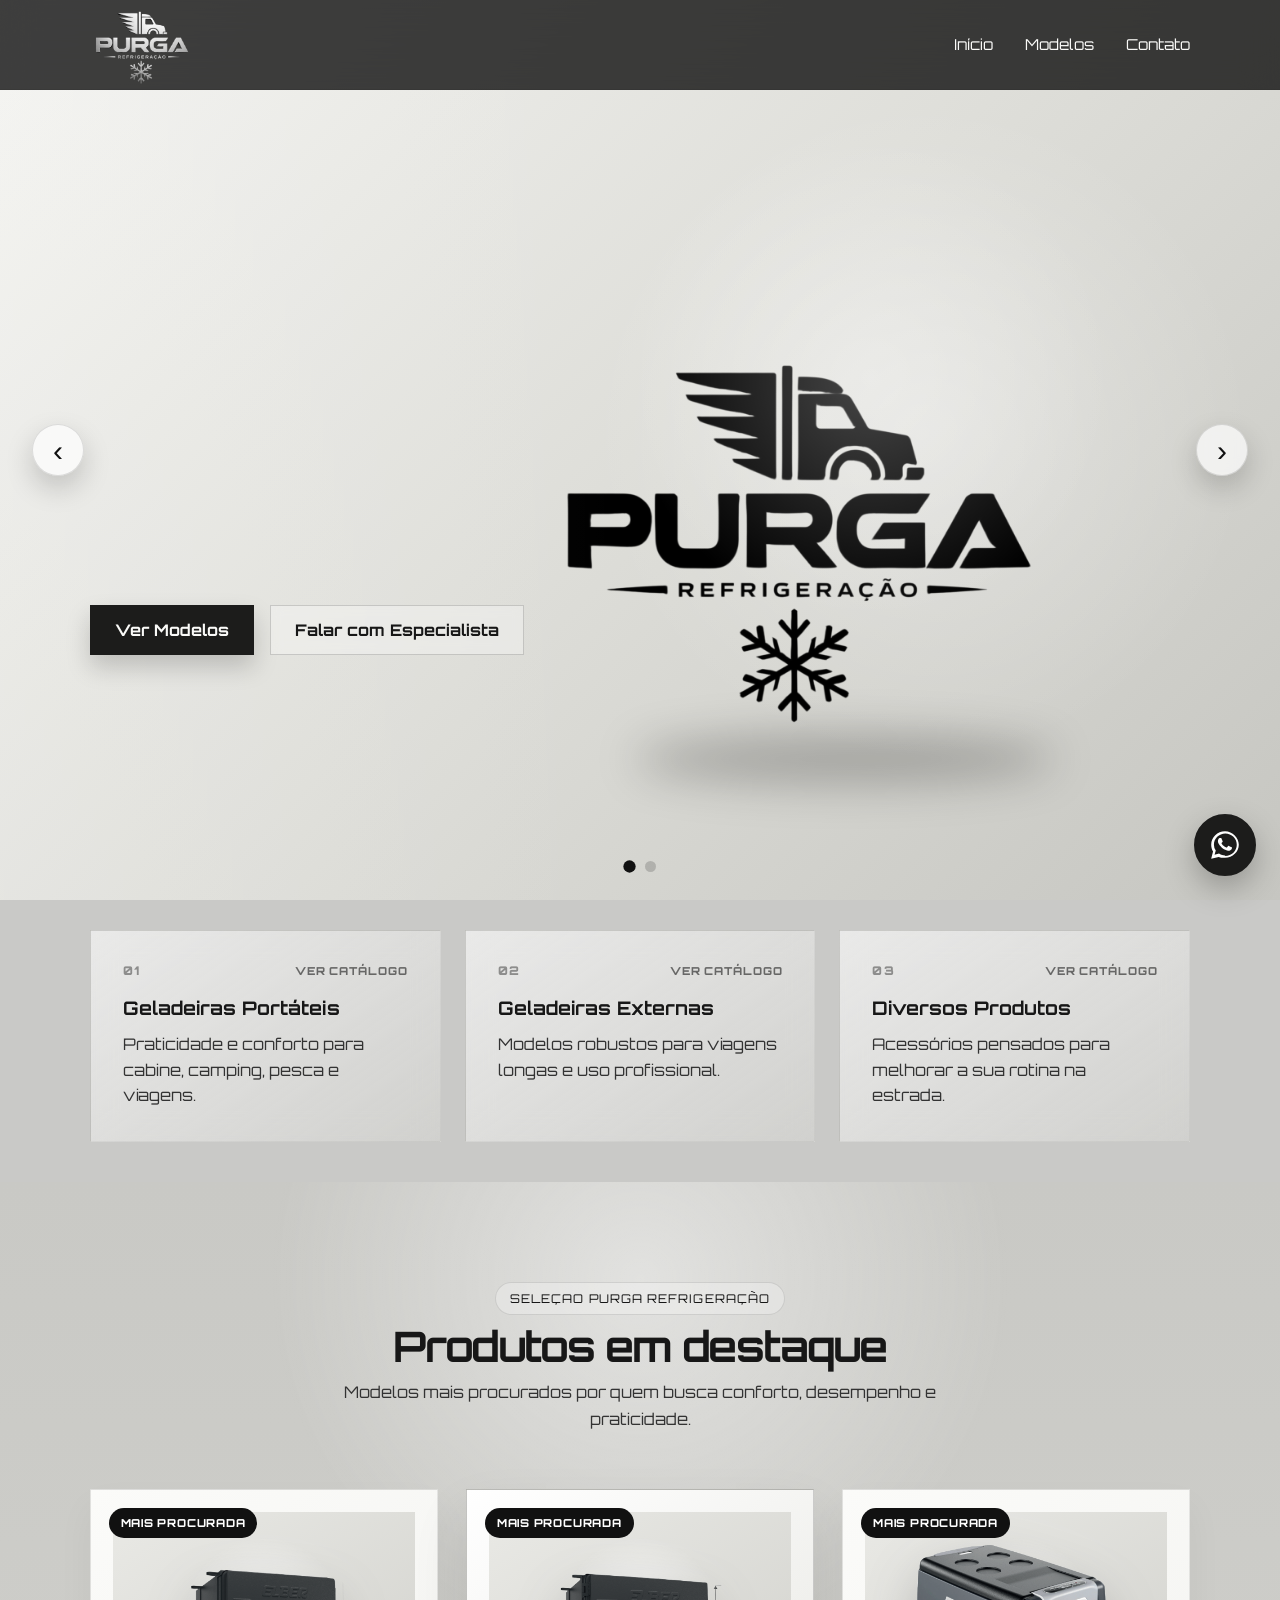
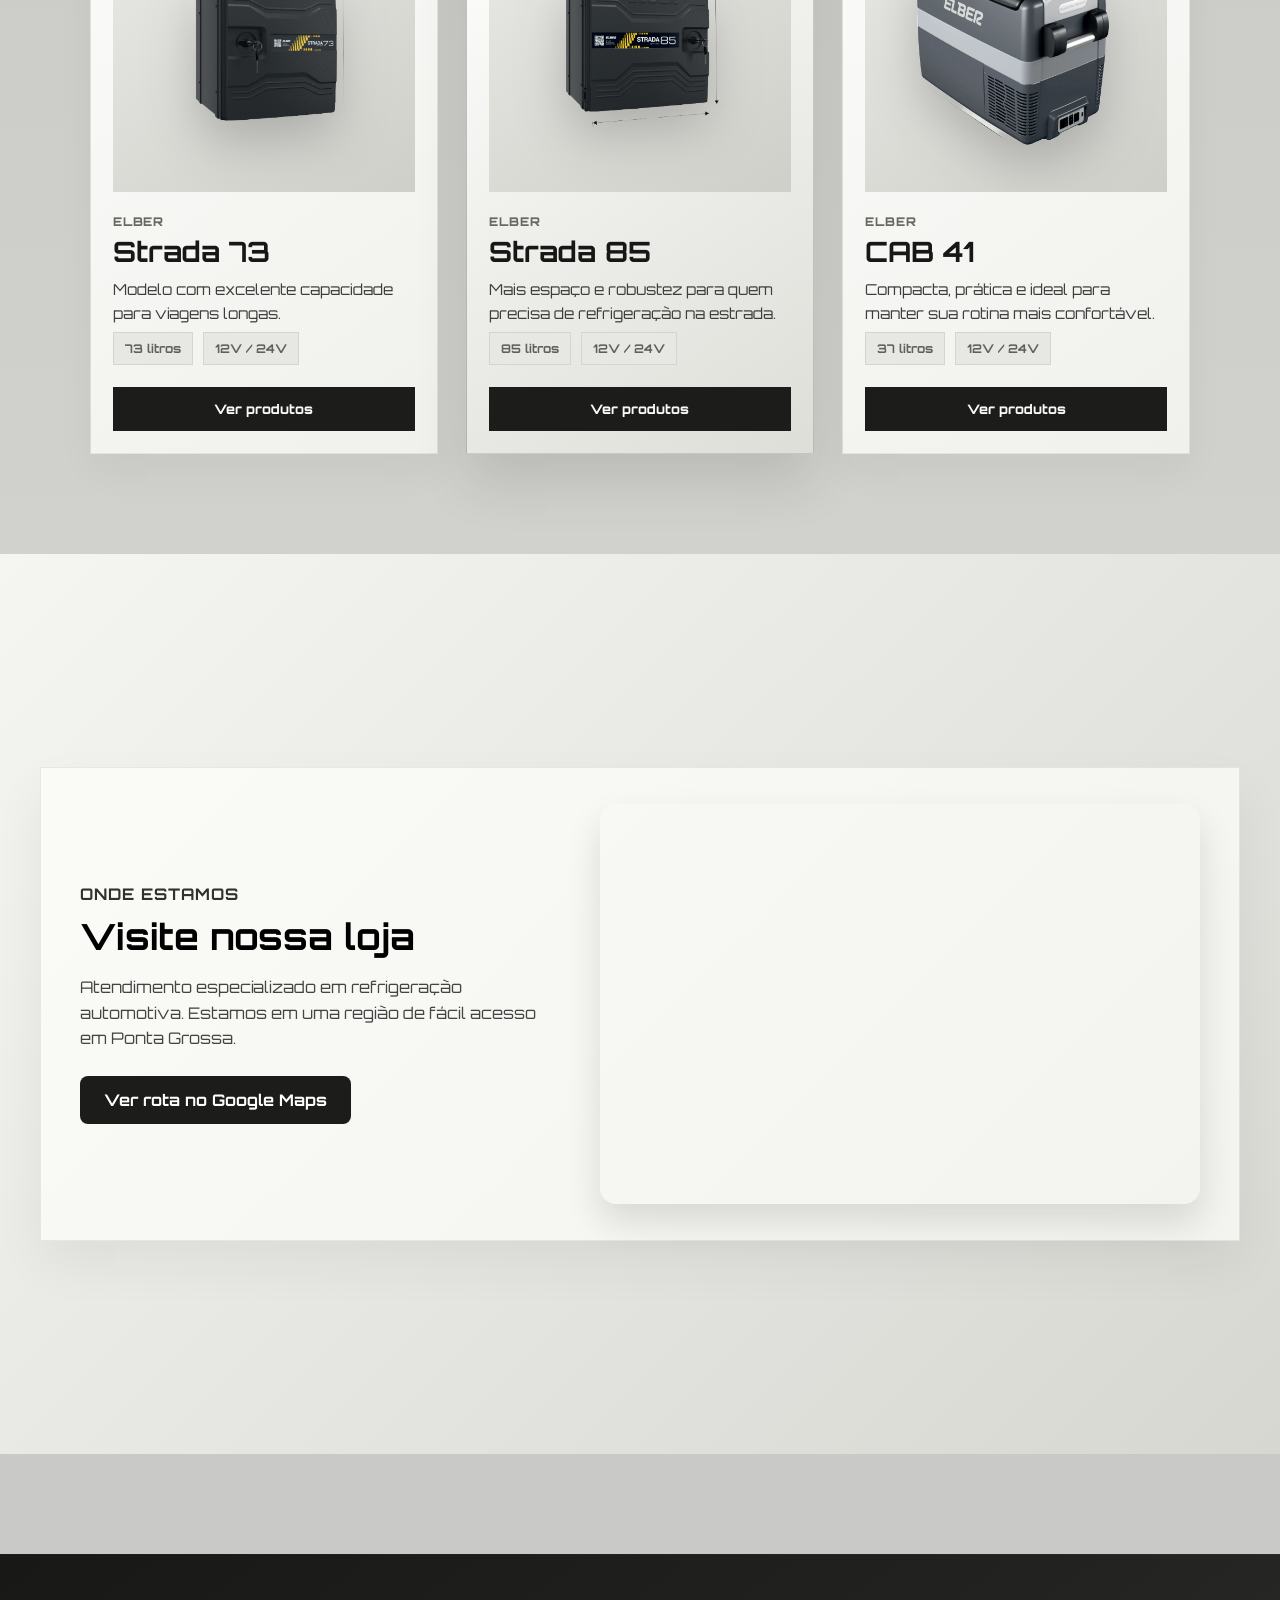
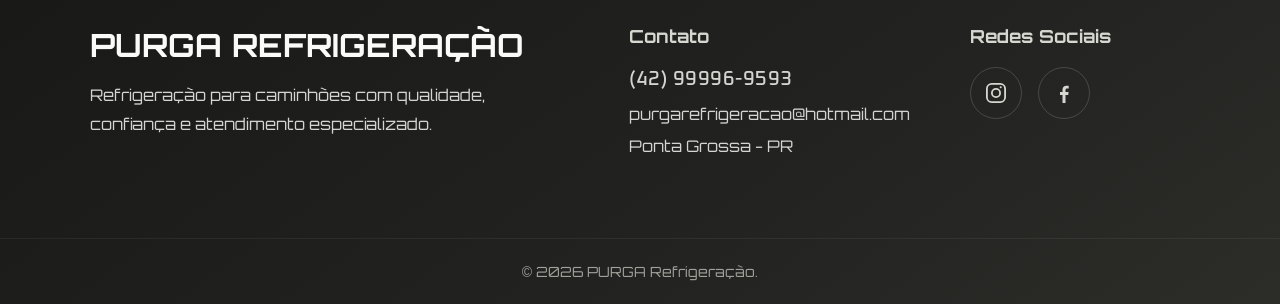
<file: index.html>
<!DOCTYPE html>
<html lang="pt-BR">
<head>
  <meta charset="UTF-8" />
  <meta name="viewport" content="width=device-width, initial-scale=1.0" />

  <title>Purga Refrigeração | Geladeiras Elber em Ponta Grossa</title>
  <meta name="description" content="Purga Refrigeração: geladeiras Elber e soluções de refrigeração automotiva em Ponta Grossa - PR. Confira modelos e fale com nossa equipe." />
  <meta name="robots" content="index, follow, max-image-preview:large" />
  <link rel="canonical" href="https://purgarefrigeracao.com.br/" />
  <link rel="preconnect" href="https://fonts.googleapis.com">
  <link rel="preconnect" href="https://fonts.gstatic.com" crossorigin>
  <link href="https://fonts.googleapis.com/css2?family=Oxanium:wght@400;500;600;700&display=swap" rel="stylesheet">
  <meta property="og:type" content="website" />
  <meta property="og:locale" content="pt_BR" />
  <meta property="og:title" content="Purga Refrigeração | Geladeiras Elber em Ponta Grossa" />
  <meta property="og:description" content="Geladeiras Elber e soluções de refrigeração automotiva para caminhões, viagens e uso profissional em Ponta Grossa - PR." />
  <meta property="og:url" content="https://purgarefrigeracao.com.br/" />
  <meta property="og:site_name" content="Purga Refrigeração" />
  <meta name="twitter:card" content="summary_large_image" />

  <link rel="stylesheet" href="styles.css" />

  <link rel="preconnect" href="https://fonts.googleapis.com">
  <link rel="preconnect" href="https://fonts.gstatic.com" crossorigin>
  <link
    href="https://fonts.googleapis.com/css2?family=Orbitron:wght@400;500;600;700;800;900&display=swap"
    rel="stylesheet"
  >
<script type="application/ld+json">
{"@context":"https://schema.org","@type":"LocalBusiness","@id":"https://purgarefrigeracao.com.br/#empresa","name":"Purga Refrigeração","url":"https://purgarefrigeracao.com.br/","telephone":"+5542999969593","email":"purgarefrigeracao@hotmail.com","description":"Geladeiras Elber e soluções de refrigeração automotiva para caminhões, viagens e uso profissional.","address":{"@type":"PostalAddress","addressLocality":"Ponta Grossa","addressRegion":"PR","addressCountry":"BR"},"areaServed":{"@type":"City","name":"Ponta Grossa"},"brand":{"@type":"Brand","name":"Purga Refrigeração"}}
</script>
<script type="application/ld+json">
{"@context":"https://schema.org","@type":"WebSite","@id":"https://purgarefrigeracao.com.br/#website","name":"Purga Refrigeração","url":"https://purgarefrigeracao.com.br/","publisher":{"@id":"https://purgarefrigeracao.com.br/#empresa"},"inLanguage":"pt-BR"}
</script>
</head>

<body>

  <header class="header">
    <div class="logo">
      <img src="logo21.png.png" alt="Purga Refrigeração - geladeiras Elber em Ponta Grossa">
    </div>

    <button class="menu-toggle" type="button" aria-label="Abrir menu" aria-expanded="false">
      <span></span>
      <span></span>
      <span></span>
    </button>

    <nav class="menu">
      <a href="#inicio">Início</a>
      <a href="./produtos.html">Modelos</a>
      <a href="#contato">Contato</a>
    </nav>
  </header>

  <main class="home-main">

    <section class="hero hero-carousel" id="inicio">

      <div class="hero-slide active slide-1">
        <div class="hero-text">

          <div class="hero-buttons">
            <a href="./produtos.html" class="btn-primary">Ver Modelos</a>
            <a href="#contato" class="btn-secondary">Falar com Especialista</a>
          </div>
        </div>
      </div>

      <div class="hero-slide slide-2">
        <div class="hero-text">

          <span class="tag">Produtos para caminhões, viagens e rotina profissional</span>

          <p>
            Geladeiras e acessórios para quem viaja, trabalha e precisa de
            desempenho todos os dias.
          </p>

          <div class="hero-buttons">
            <a href="./produtos.html" class="btn-primary">Ver Modelos</a>
            <a href="#contato" class="btn-secondary">Solicitar Atendimento</a>
          </div>
        </div>
      </div>

      <button class="carousel-btn prev" type="button" aria-label="Slide anterior">‹</button>
      <button class="carousel-btn next" type="button" aria-label="Próximo slide">›</button>

      <div class="carousel-dots" aria-label="Controle dos slides">
        <button class="dot active" type="button" aria-label="Slide 1"></button>
        <button class="dot" type="button" aria-label="Slide 2"></button>
      </div>

    </section>

    <section class="features" id="tecnologia" aria-label="Categorias de produtos">
      <a href="./produtos.html" class="feature-card">
        <div class="feature-card-top">
          <span class="feature-number">01</span>
          <span class="feature-link">Ver catálogo</span>
        </div>
        <h3>Geladeiras Portáteis</h3>
        <p>Praticidade e conforto para cabine, camping, pesca e viagens.</p>
      </a>

      <a href="./produtos.html" class="feature-card">
        <div class="feature-card-top">
          <span class="feature-number">02</span>
          <span class="feature-link">Ver catálogo</span>
        </div>
        <h3>Geladeiras Externas</h3>
        <p>Modelos robustos para viagens longas e uso profissional.</p>
      </a>

      <a href="./produtos.html" class="feature-card">
        <div class="feature-card-top">
          <span class="feature-number">03</span>
          <span class="feature-link">Ver catálogo</span>
        </div>
        <h3>Diversos Produtos</h3>
        <p>Acessórios pensados para melhorar a sua rotina na estrada.</p>
      </a>
    </section>

    <section class="products" id="modelos">
      <div class="section-title">
        <span>Seleçao Purga Refrigeração</span>
        <h2>Produtos em destaque</h2>
        <p>Modelos mais procurados por quem busca conforto, desempenho e praticidade.</p>
      </div>

      <div class="product-grid">

        <article class="product-card">
          <span class="product-badge">Mais procurada</span>

          <div class="product-img">
            <img class="img-card" src="./assets/STRADA73 (2).png" alt="Geladeira externa Elber Strada 73">
          </div>

          <div class="product-content">
            <span class="product-brand">Elber</span>
            <h3>Strada 73</h3>

            <p>Modelo com excelente capacidade para viagens longas.</p>

            <div class="product-specs">
              <strong>73 litros</strong>
              <strong>12V / 24V</strong>
            </div>

            <div class="product-actions">
              <a href="./produtos.html" class="product-btn-primary">Ver produtos</a>

            </div>
          </div>
        </article>

        <article class="product-card destaque">
          <span class="product-badge">Mais procurada</span>

          <div class="product-img">
            <img class="img-card" src="./assets/STRADA85 (2).png" alt="Geladeira externa Elber Strada 85">
          </div>

          <div class="product-content">
            <span class="product-brand">Elber</span>
            <h3>Strada 85</h3>

            <p>Mais espaço e robustez para quem precisa de refrigeração na estrada.</p>

            <div class="product-specs">
              <strong>85 litros</strong>
              <strong>12V / 24V</strong>
            </div>

            <div class="product-actions">
              <a href="./produtos.html" class="product-btn-primary">Ver produtos</a>

            </div>
          </div>
        </article>

        <article class="product-card">
          <span class="product-badge">Mais procurada</span>

          <div class="product-img">
            <img class="img-card" src="./assets/cab41 (2).png" alt="Geladeira portátil Elber CAB 41">
          </div>

          <div class="product-content">
            <span class="product-brand">Elber</span>
            <h3>CAB 41</h3>

            <p>Compacta, prática e ideal para manter sua rotina mais confortável.</p>

            <div class="product-specs">
              <strong>37 litros</strong>
              <strong>12V / 24V</strong>
            </div>

            <div class="product-actions">
              <a href="./produtos.html" class="product-btn-primary">Ver produtos</a>

            </div>
          </div>
        </article>

      </div>

    </section>

    <section class="localizacao" id="localizacao">
      <div class="localizacao-container">
        <div class="localizacao-texto">
          <span>Onde estamos</span>
          <h2>Visite nossa loja</h2>
          <p>
            Atendimento especializado em refrigeração automotiva.
            Estamos em uma região de fácil acesso em Ponta Grossa.
          </p>

          <a
            href="https://www.google.com/maps/place/PURGA+REFRIGERA%C3%87%C3%83O/@-25.0640368,-50.2129347,17z"
            target="_blank"
            rel="noopener noreferrer"
            class="btn-mapa"
          >
            Ver rota no Google Maps
          </a>
        </div>

        <div class="mapa">
          <iframe
            title="Localização da Purga Refrigeração"
            src="https://www.google.com/maps?q=-25.0640368,-50.2129347&z=17&output=embed"
            width="600"
            height="450"
            style="border:0;"
            allowfullscreen
            loading="lazy"
            referrerpolicy="no-referrer-when-downgrade">
          </iframe>
        </div>
      </div>
    </section>

  </main>

  <footer class="footer" id="contato">
    <div class="footer-container">

      <div class="footer-brand">
        <h2>PURGA REFRIGERAÇÃO</h2>
        <p>Refrigeração para caminhões com qualidade, confiança e atendimento especializado.</p>
      </div>

      <div class="footer-contact">
        <h3>Contato</h3>
        <p class="telefone"><a href="tel:+5542999969593">(42) 99996-9593</a></p>
        <p><a href="mailto:purgarefrigeracao@hotmail.com">purgarefrigeracao@hotmail.com</a></p>
        <p>Ponta Grossa - PR</p>
      </div>

      <div class="footer-social">
        <h3>Redes Sociais</h3>

        <div class="social-links">

          <a href="https://www.instagram.com/purgarefrigeracao/" target="_blank" rel="noopener noreferrer" aria-label="Instagram">
            <svg viewBox="0 0 24 24" fill="currentColor">
              <path d="M7.75 2h8.5A5.75 5.75 0 0 1 22 7.75v8.5A5.75 5.75 0 0 1 16.25 22h-8.5A5.75 5.75 0 0 1 2 16.25v-8.5A5.75 5.75 0 0 1 7.75 2Zm0 1.8A3.95 3.95 0 0 0 3.8 7.75v8.5A3.95 3.95 0 0 0 7.75 20.2h8.5a3.95 3.95 0 0 0 3.95-3.95v-8.5A3.95 3.95 0 0 0 16.25 3.8Zm8.95 1.35a1.05 1.05 0 1 1 0 2.1 1.05 1.05 0 0 1 0-2.1ZM12 7a5 5 0 1 1 0 10 5 5 0 0 1 0-10Zm0 1.8a3.2 3.2 0 1 0 0 6.4 3.2 3.2 0 0 0 0-6.4Z"/>
            </svg>
          </a>

          <a href="https://web.facebook.com/Centertruckrfg" target="_blank" rel="noopener noreferrer" aria-label="Facebook">
            <svg viewBox="0 0 24 24" fill="currentColor">
              <path d="M13.5 22v-8h2.7l.4-3h-3.1V9.1c0-.9.3-1.6 1.7-1.6h1.5V4.8c-.3 0-1.2-.1-2.3-.1-2.3 0-3.9 1.4-3.9 4V11H8v3h2.5v8h3Z"/>
            </svg>
          </a>

        </div>
      </div>

    </div>

    <div class="footer-bottom">
      <p>© 2026 PURGA Refrigeração.</p>
    </div>
  </footer>

  <a
    href="https://wa.me/5542999969593"
    class="whatsapp-float"
    target="_blank"
    rel="noopener noreferrer"
    aria-label="Falar no WhatsApp"
  >
    <svg viewBox="0 0 32 32" aria-hidden="true">
      <path d="M16.01 3C8.84 3 3 8.73 3 15.77c0 2.25.6 4.44 1.74 6.36L3 29l7.04-1.79A13.1 13.1 0 0 0 16.01 28C23.18 28 29 22.27 29 15.77S23.18 3 16.01 3Zm0 22.79c-1.86 0-3.68-.5-5.26-1.45l-.38-.23-4.18 1.06 1.12-4.01-.25-.41a9.58 9.58 0 0 1-1.48-5.01c0-5.8 4.82-10.52 10.75-10.52 5.92 0 10.74 4.72 10.74 10.52 0 5.81-4.82 10.55-10.74 10.55Zm5.88-7.89c-.32-.16-1.91-.93-2.21-1.04-.3-.11-.52-.16-.74.16-.22.32-.85 1.04-1.04 1.25-.19.21-.38.24-.7.08-.32-.16-1.36-.49-2.59-1.56-.96-.84-1.61-1.88-1.8-2.2-.19-.32-.02-.49.14-.65.15-.14.32-.38.49-.57.16-.19.22-.32.32-.54.11-.21.05-.4-.03-.56-.08-.16-.74-1.75-1.01-2.4-.27-.64-.54-.55-.74-.56h-.63c-.22 0-.57.08-.87.4-.3.32-1.14 1.09-1.14 2.66s1.17 3.09 1.33 3.3c.16.21 2.3 3.45 5.57 4.84.78.34 1.38.54 1.85.69.78.24 1.49.21 2.05.13.63-.09 1.91-.77 2.18-1.52.27-.75.27-1.39.19-1.52-.08-.13-.3-.21-.62-.37Z"/>
    </svg>
  </a>

  <script>
    // Menu mobile
    const menuToggle = document.querySelector('.menu-toggle');
    const menu = document.querySelector('.menu');
    const menuLinks = document.querySelectorAll('.menu a');

    if (menuToggle && menu) {
      menuToggle.addEventListener('click', () => {
        menuToggle.classList.toggle('active');
        menu.classList.toggle('active');

        const isOpen = menu.classList.contains('active');
        menuToggle.setAttribute('aria-expanded', isOpen);
      });

      menuLinks.forEach(link => {
        link.addEventListener('click', () => {
          menuToggle.classList.remove('active');
          menu.classList.remove('active');
          menuToggle.setAttribute('aria-expanded', 'false');
        });
      });
    }

    // Carrossel da tela inicial
    const slides = document.querySelectorAll('.hero-slide');
    const dots = document.querySelectorAll('.dot');
    const prevBtn = document.querySelector('.carousel-btn.prev');
    const nextBtn = document.querySelector('.carousel-btn.next');

    let currentSlide = 0;
    let slideInterval;

    function showSlide(index) {
      if (!slides[index]) return;

      slides.forEach(slide => slide.classList.remove('active'));
      dots.forEach(dot => dot.classList.remove('active'));

      slides[index].classList.add('active');

      if (dots[index]) {
        dots[index].classList.add('active');
      }

      currentSlide = index;
    }

    function nextSlide() {
      const next = (currentSlide + 1) % slides.length;
      showSlide(next);
    }

    function prevSlide() {
      const prev = (currentSlide - 1 + slides.length) % slides.length;
      showSlide(prev);
    }

    function restartAutoplay() {
      clearInterval(slideInterval);
      slideInterval = setInterval(nextSlide, 5000);
    }

    if (slides.length > 0 && prevBtn && nextBtn) {
      nextBtn.addEventListener('click', () => {
        nextSlide();
        restartAutoplay();
      });

      prevBtn.addEventListener('click', () => {
        prevSlide();
        restartAutoplay();
      });

      dots.forEach((dot, index) => {
        dot.addEventListener('click', () => {
          showSlide(index);
          restartAutoplay();
        });
      });

      slideInterval = setInterval(nextSlide, 5000);
    }
  </script>

</body>
</html>
</file>
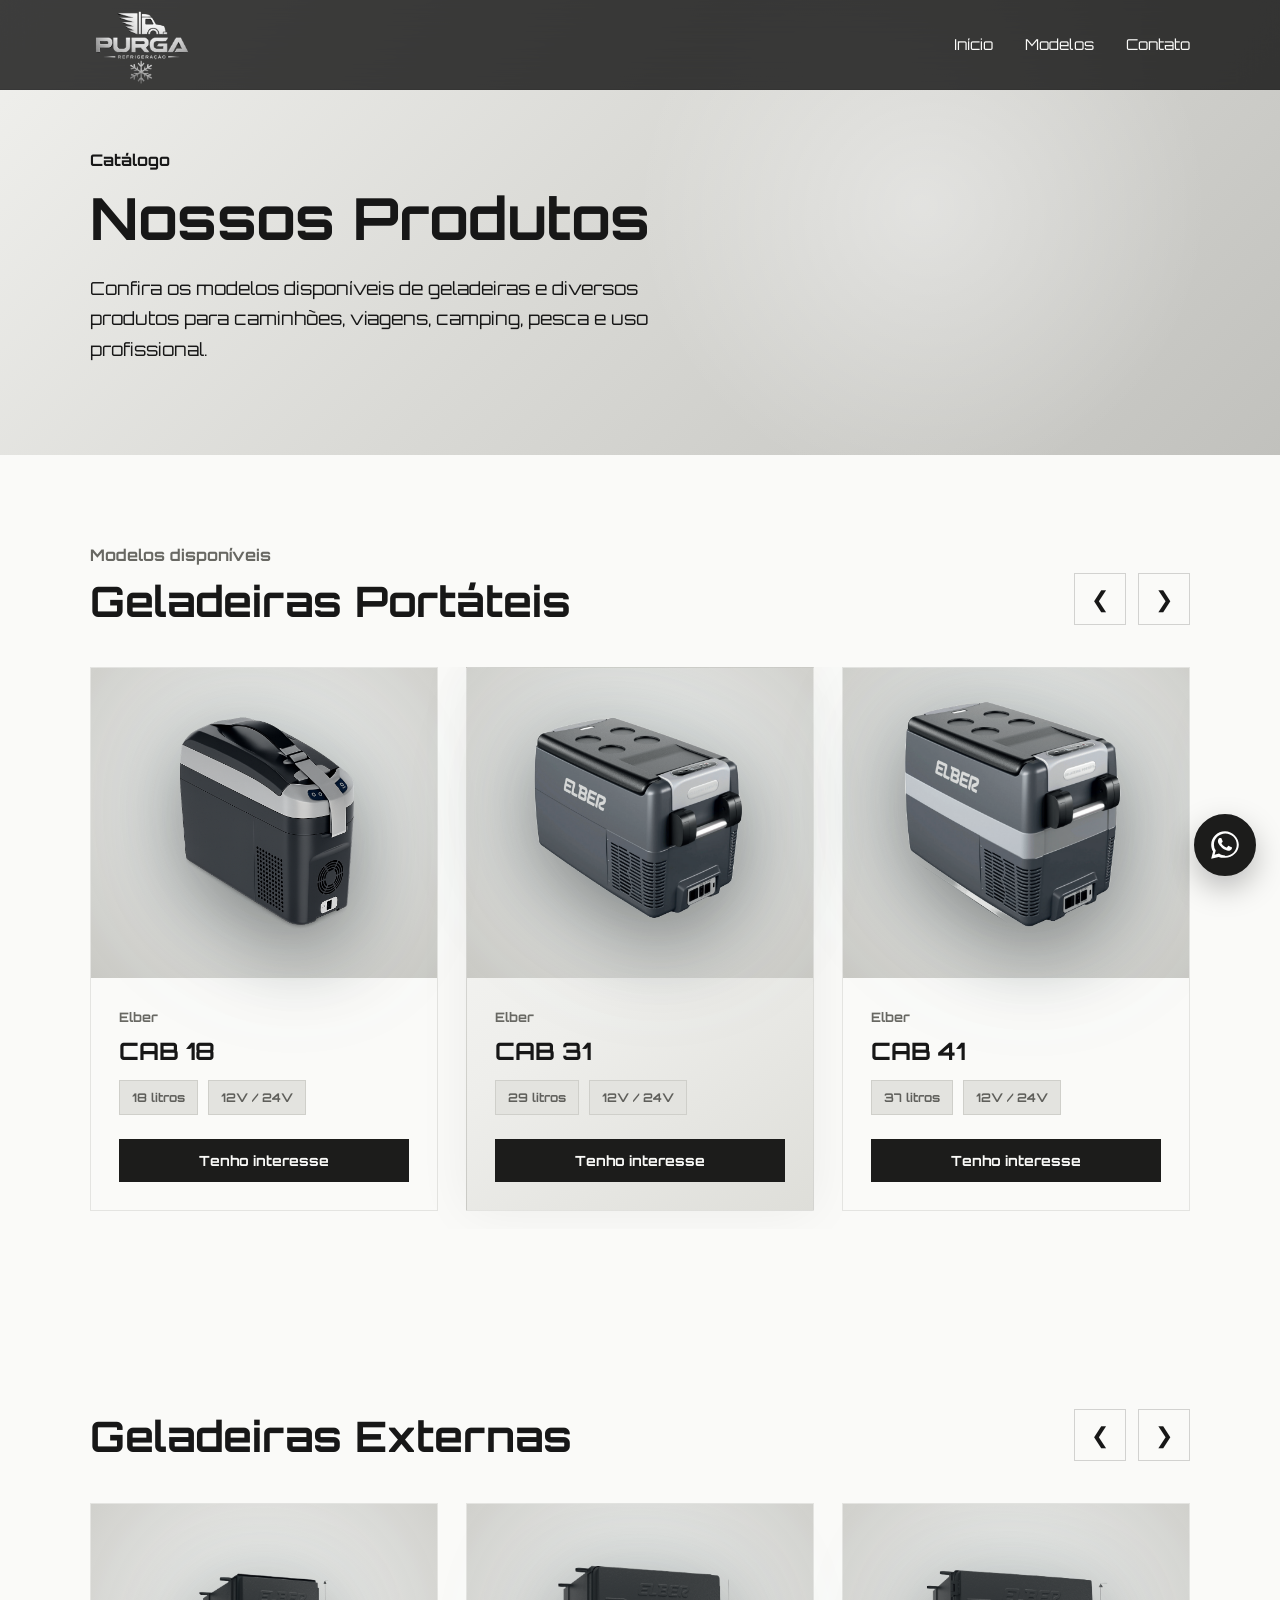
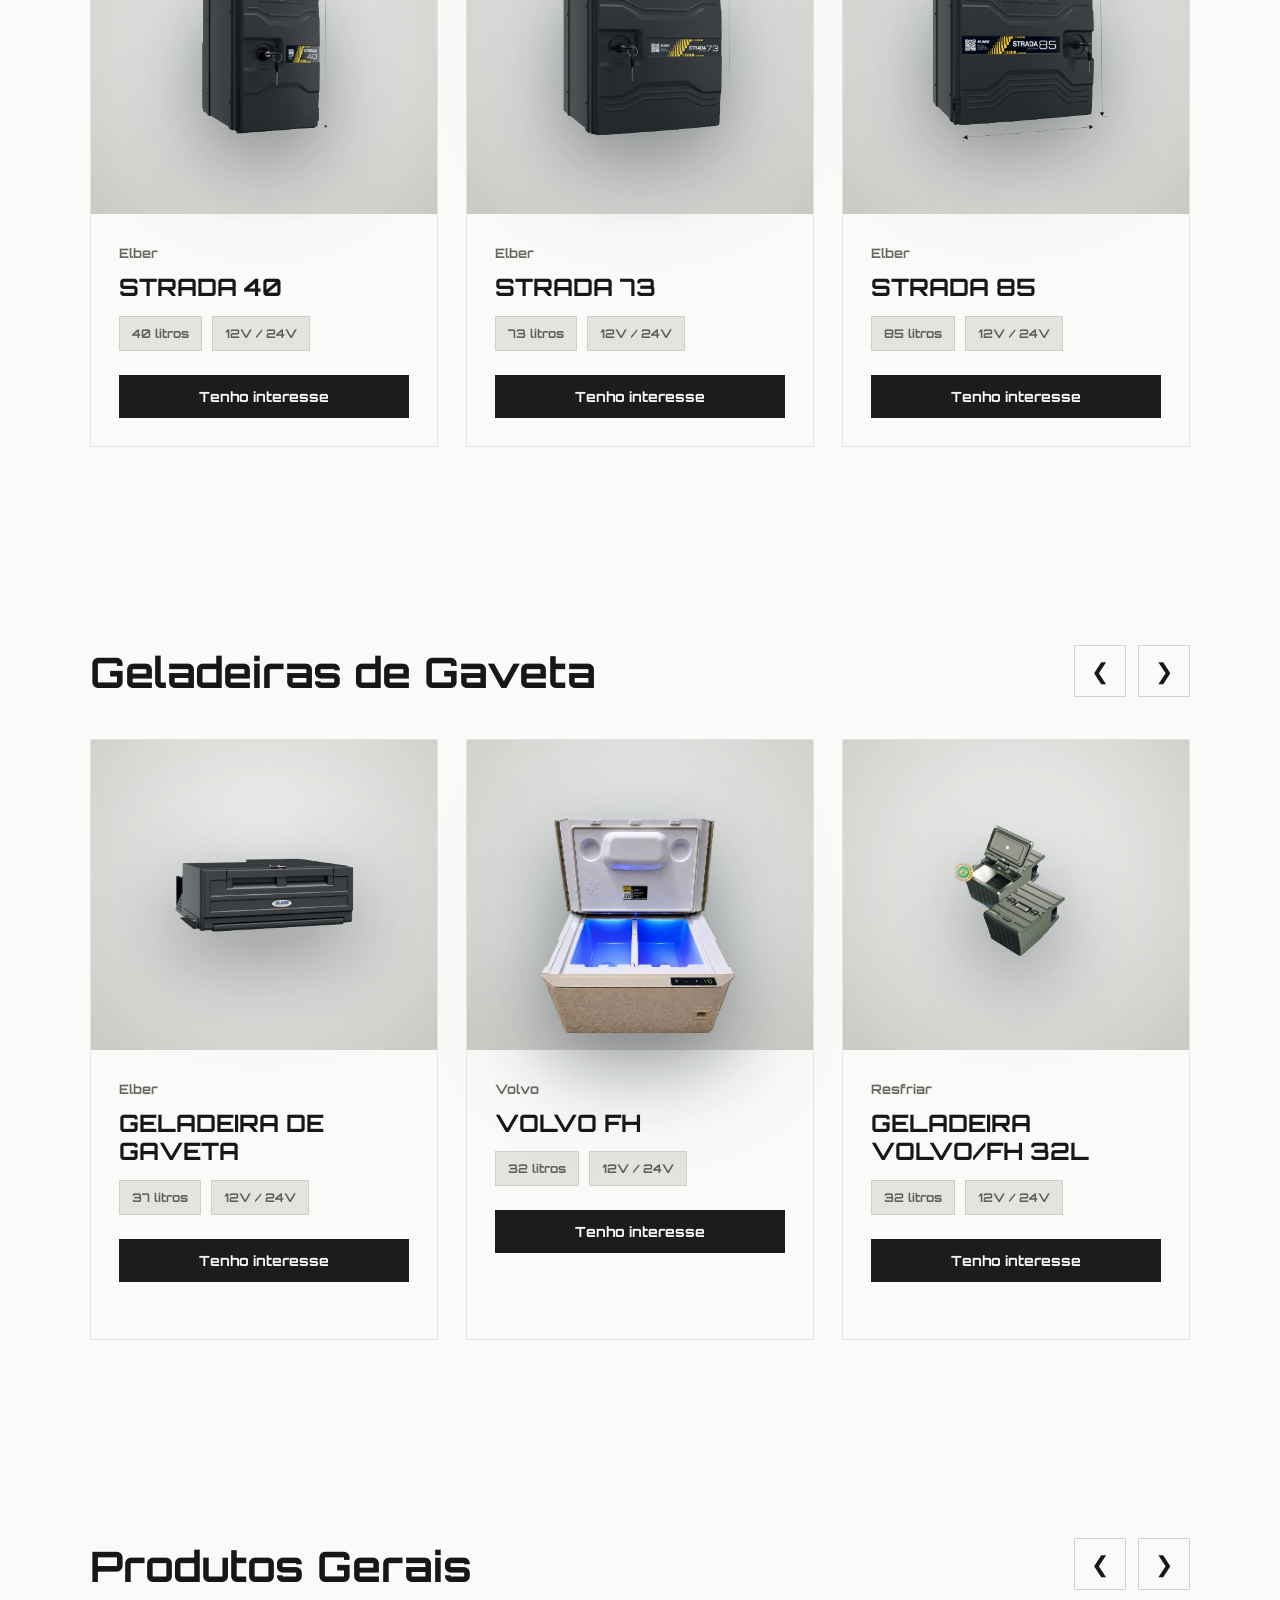
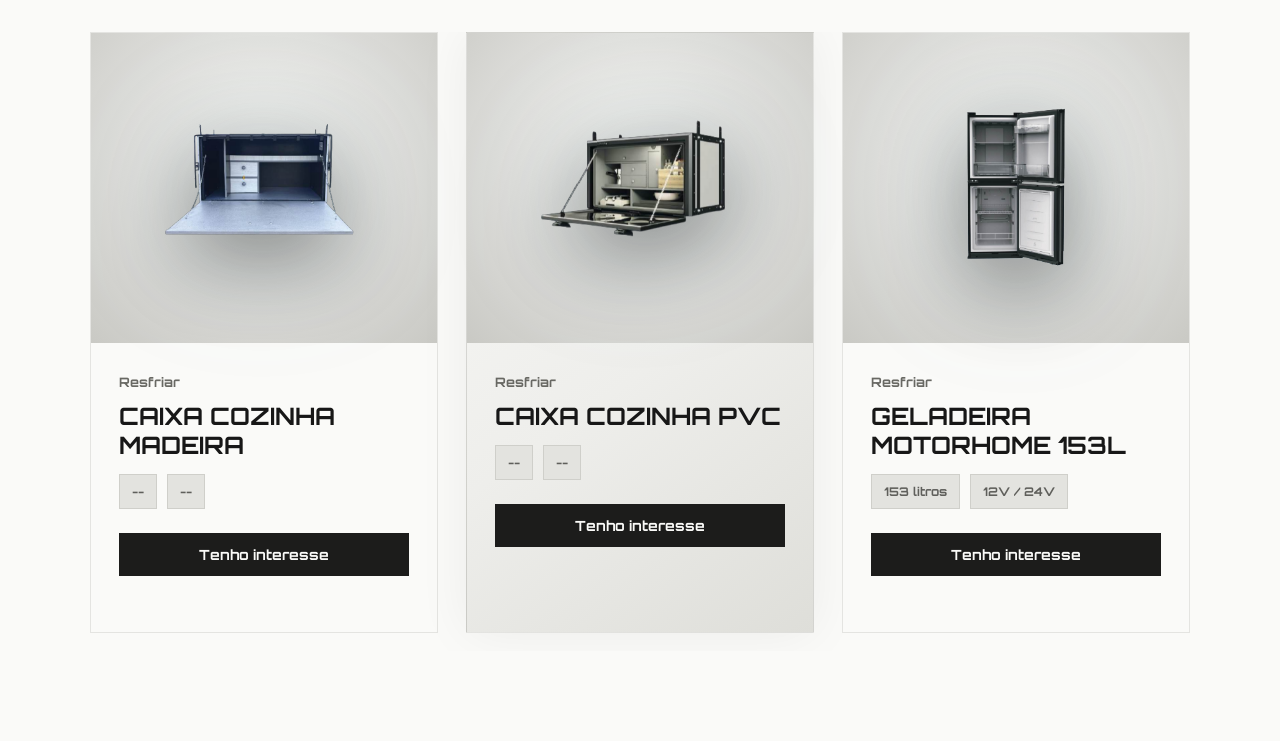
<file: produtos.html>
<!DOCTYPE html>
<html lang="pt-BR">
<head>
  <meta charset="UTF-8" />
  <meta name="viewport" content="width=device-width, initial-scale=1.0" />

  <title>Geladeiras Elber | Catálogo de Modelos | Purga Refrigeração</title>
  <meta name="description" content="Confira o catálogo de geladeiras Elber da Purga Refrigeração: modelos portáteis e externos para caminhões, viagens, camping e uso profissional." />
  <meta name="robots" content="index, follow, max-image-preview:large" />
  <link rel="canonical" href="https://purgarefrigeracao.com.br/produtos.html" />
  <meta property="og:type" content="website" />
  <meta property="og:locale" content="pt_BR" />
  <meta property="og:title" content="Geladeiras Elber | Catálogo de Modelos | Purga Refrigeração" />
  <meta property="og:description" content="Conheça os modelos de geladeiras Elber disponíveis na Purga Refrigeração para caminhões, viagens, camping e uso profissional." />
  <meta property="og:url" content="https://purgarefrigeracao.com.br/produtos.html" />
  <meta property="og:site_name" content="Purga Refrigeração" />
  <meta name="twitter:card" content="summary_large_image" />

  <link rel="stylesheet" href="styles.css" />

  <link rel="preconnect" href="https://fonts.googleapis.com">
  <link rel="preconnect" href="https://fonts.gstatic.com" crossorigin>
  <link 
    href="https://fonts.googleapis.com/css2?family=Orbitron:wght@400;500;600;700;800;900&display=swap" 
    rel="stylesheet"
  >
<script type="application/ld+json">
{"@context":"https://schema.org","@type":"CollectionPage","@id":"https://purgarefrigeracao.com.br/produtos.html","name":"Catálogo de Geladeiras Elber","url":"https://purgarefrigeracao.com.br/produtos.html","description":"Catálogo de geladeiras Elber da Purga Refrigeração para caminhões, viagens, camping e uso profissional.","publisher":{"@id":"https://purgarefrigeracao.com.br/#empresa"}}
</script>
</head>

<body>

  <header class="header">
    <div class="logo">
      <a href="index.html" aria-label="Voltar para a página inicial">
        <img src="logo21.png.png" alt="Purga Refrigeração - catálogo de geladeiras Elber">
      </a>
    </div>

    <button class="menu-toggle" type="button" aria-label="Abrir menu" aria-expanded="false">
      <span></span>
      <span></span>
      <span></span>
    </button>

    <nav class="menu">
      <a href="index.html#inicio">Início</a>
      <a href="produtos.html">Modelos</a>
      <a href="index.html#contato">Contato</a>
    </nav>
  </header>
  <main class="catalogo-main">

  <section class="catalogo-hero">
    <div class="catalogo-hero-container">
      <span>Catálogo</span>
      <h1>Nossos Produtos</h1>
      <p>
        Confira os modelos disponíveis de geladeiras e diversos produtos para caminhões,
        viagens, camping, pesca e uso profissional.
      </p>
    </div>
  </section>

  <section class="catalogo-section">
    <div class="catalogo-header">
      <div>
        <span>Modelos disponíveis</span>
        <h2>Geladeiras Portáteis 
        </h2>
      </div>

      <div class="catalogo-controles">
        <button class="catalogo-btn catalogo-prev" type="button" aria-label="Produto anterior">
          &#10094;
        </button>

        <button class="catalogo-btn catalogo-next" type="button" aria-label="Próximo produto">
          &#10095;
        </button>
      </div>
    </div>

    <div class="catalogo-wrapper">
      <div class="catalogo-carrossel" id="catalogoCarrossel">

        <article class="catalogo-card">
          <div class="catalogo-card-img">
            <img src="./assets/cab18 (2).png" alt="Geladeira Elber CAB 18 18 litros para refrigeração automotiva">
          </div>

          <div class="catalogo-card-info">
            <span>Elber</span>
            <h3>CAB 18</h3>
            

            <div class="catalogo-dados">
              <strong>18 litros</strong>
              <strong>12V / 24V</strong>
            </div>

            <div class="catalogo-acoes">
              <a href="https://wa.me/5542999969593?text=Ol%C3%A1%21%20Tenho%20interesse%20na%20CAB%2018." target="_blank" rel="noopener noreferrer" class="catalogo-btn-principal">Tenho interesse</a>
            </div>
          </div>
        </article>

        <article class="catalogo-card destaque">
          <div class="catalogo-card-img">
            <img src="./assets/cab31 (2).png" alt="Geladeira Elber CAB 31 29 litros para refrigeração automotiva">
          </div>

          <div class="catalogo-card-info">
            <span>Elber</span>
            <h3>CAB 31</h3>
            

            <div class="catalogo-dados">
              <strong>29 litros</strong>
              <strong>12V / 24V</strong>
            </div>

            <div class="catalogo-acoes">
              <a href="https://wa.me/5542999969593?text=Ol%C3%A1%21%20Tenho%20interesse%20na%20CAB%2031." target="_blank" rel="noopener noreferrer" class="catalogo-btn-principal">Tenho interesse</a>
            </div>
          </div>
        </article>

        <article class="catalogo-card">
          <div class="catalogo-card-img">
            <img src="./assets/cab41 (2).png" alt="Geladeira Elber CAB 41 37 litros para refrigeração automotiva">
          </div>

          <div class="catalogo-card-info">
            <span>Elber</span>
            <h3>CAB 41</h3>
           

            <div class="catalogo-dados">
              <strong>37 litros</strong>
              <strong>12V / 24V</strong>
            </div>

            <div class="catalogo-acoes">
              <a href="https://wa.me/5542999969593?text=Ol%C3%A1%21%20Tenho%20interesse%20na%20CAB%2041." target="_blank" rel="noopener noreferrer" class="catalogo-btn-principal">Tenho interesse</a>
            </div>
          </div>
        </article>

        <article class="catalogo-card">
          <div class="catalogo-card-img">
            <img src="./assets/cab51 (2).png" alt="Geladeira Elber CAB 51 47 litros para refrigeração automotiva">
          </div>

          <div class="catalogo-card-info">
            <span>Elber</span>
            <h3>CAB 51</h3>
           

            <div class="catalogo-dados">
              <strong>47 litros</strong>
              <strong>12V / 24V</strong>
            </div>

            <div class="catalogo-acoes">
              <a href="https://wa.me/5542999969593?text=Ol%C3%A1%21%20Tenho%20interesse%20na%20CAB%2051." target="_blank" rel="noopener noreferrer" class="catalogo-btn-principal">Tenho interesse</a>
            </div>
          </div>
        </article>

        <article class="catalogo-card">
          <div class="catalogo-card-img">
            <img src="./assets/black20 (2).png" alt="Geladeira Elber BLACK 20 20 litros para refrigeração automotiva">
          </div>

          <div class="catalogo-card-info">
            <span>Elber</span>
            <h3>BLACK 20</h3>
          

            <div class="catalogo-dados">
              <strong>20 litros</strong>
              <strong>12V / 24V</strong>
            </div>

            <div class="catalogo-acoes">
              <a href="https://wa.me/5542999969593?text=Ol%C3%A1%21%20Tenho%20interesse%20na%20BLACK%2020." target="_blank" rel="noopener noreferrer" class="catalogo-btn-principal">Tenho interesse</a>
            </div>
          </div>
        </article>
                <article class="catalogo-card">
          <div class="catalogo-card-img">
            <img src="./assets/black30 (2).png" alt="Geladeira Elber BLACK 30 30 litros para refrigeração automotiva">
          </div>

          <div class="catalogo-card-info">
            <span>Elber</span>
            <h3>BLACK 30</h3>
          

            <div class="catalogo-dados">
              <strong>30 litros</strong>
              <strong>12V / 24V</strong>
            </div>

            <div class="catalogo-acoes">
              <a href="https://wa.me/5542999969593?text=Ol%C3%A1%21%20Tenho%20interesse%20na%20BLACK%2030." target="_blank" rel="noopener noreferrer" class="catalogo-btn-principal">Tenho interesse</a>
            </div>
          </div>
        </article>
                <article class="catalogo-card">
          <div class="catalogo-card-img">
            <img src="./assets/black35 (2).png" alt="Geladeira Elber BLACK 35 35 litros para refrigeração automotiva">
          </div>

          <div class="catalogo-card-info">
            <span>Elber</span>
            <h3>BLACK 35</h3>
          

            <div class="catalogo-dados">
              <strong>35 litros</strong>
              <strong>12V / 24V</strong>
            </div>

            <div class="catalogo-acoes">
              <a href="https://wa.me/5542999969593?text=Ol%C3%A1%21%20Tenho%20interesse%20na%20BLACK%2035." target="_blank" rel="noopener noreferrer" class="catalogo-btn-principal">Tenho interesse</a>
            </div>
          </div>
        </article>
                <article class="catalogo-card">
          <div class="catalogo-card-img">
            <img src="./assets/black 43 pro.png" alt="Geladeira Elber BLACK 43 PRO 43 litros para refrigeração automotiva">
          </div>

          <div class="catalogo-card-info">
            <span>Elber</span>
            <h3>BLACK 43 PRO</h3>
          

            <div class="catalogo-dados">
              <strong>43 litros</strong>
              <strong>12V / 24V</strong>
            </div>

            <div class="catalogo-acoes">
              <a href="https://wa.me/5542999969593?text=Ol%C3%A1%21%20Tenho%20interesse%20na%20BLACK%2043%20PRO." target="_blank" rel="noopener noreferrer" class="catalogo-btn-principal">Tenho interesse</a>
            </div>
          </div>
        </article>
                <article class="catalogo-card">
          <div class="catalogo-card-img">
            <img src="./assets/d20dark (2).png" alt="Geladeira Elber D20 DARK 20 litros para refrigeração automotiva">
          </div>

          <div class="catalogo-card-info">
            <span>Elber</span>
            <h3>D20 DARK</h3>
         

            <div class="catalogo-dados">
              <strong>20 litros</strong>
              <strong>12V / 24V</strong>
            </div>

            <div class="catalogo-acoes">
              <a href="https://wa.me/5542999969593?text=Ol%C3%A1%21%20Tenho%20interesse%20na%20D20%20DARK." target="_blank" rel="noopener noreferrer" class="catalogo-btn-principal">Tenho interesse</a>
            </div>
          </div>
        </article>
                <article class="catalogo-card">
          <div class="catalogo-card-img">
            <img src="./assets/d25dark (2).png" alt="Geladeira Elber D25 DARK 25 litros para refrigeração automotiva">
          </div>

          <div class="catalogo-card-info">
            <span>Elber</span>
            <h3>D25 DARK</h3>
         

            <div class="catalogo-dados">
              <strong>25 litros</strong>
              <strong>12V / 24V</strong>
            </div>

            <div class="catalogo-acoes">
              <a href="https://wa.me/5542999969593?text=Ol%C3%A1%21%20Tenho%20interesse%20na%20D25%20DARK." target="_blank" rel="noopener noreferrer" class="catalogo-btn-principal">Tenho interesse</a>
            </div>
          </div>
        </article>
                <article class="catalogo-card">
          <div class="catalogo-card-img">
            <img src="./assets/d40dark (2).png" alt="Geladeira Elber D40 DARK 40 litros para refrigeração automotiva">
          </div>

          <div class="catalogo-card-info">
            <span>Elber</span>
            <h3>D40 DARK</h3>
         

            <div class="catalogo-dados">
              <strong> 40 litros</strong>
              <strong>12V / 24V</strong>
            </div>

            <div class="catalogo-acoes">
              <a href="https://wa.me/5542999969593?text=Ol%C3%A1%21%20Tenho%20interesse%20na%20D40%20DARK." target="_blank" rel="noopener noreferrer" class="catalogo-btn-principal">Tenho interesse</a>
            </div>
          </div>
        </article>
                <article class="catalogo-card">
          <div class="catalogo-card-img">
            <img src="./assets/d50dark (2).png" alt="Geladeira Elber D50 DARK 50 litros para refrigeração automotiva">
          </div>

          <div class="catalogo-card-info">
            <span>Elber</span>
            <h3>D50 DARK</h3>
        

            <div class="catalogo-dados">
              <strong>50 litros</strong>
              <strong>12V / 24V</strong>
            </div>

            <div class="catalogo-acoes">
              <a href="https://wa.me/5542999969593?text=Ol%C3%A1%21%20Tenho%20interesse%20na%20D50%20DARK." target="_blank" rel="noopener noreferrer" class="catalogo-btn-principal">Tenho interesse</a>
            </div>
          </div>
        </article>
                <article class="catalogo-card">
          <div class="catalogo-card-img">
            <img src="./assets/d75dark (2).png" alt="Geladeira Elber D75 DARK 75 litros para refrigeração automotiva">
          </div>

          <div class="catalogo-card-info">
            <span>Elber</span>
            <h3>D75 DARK</h3>
        
            <div class="catalogo-dados">
              <strong>75 litros</strong>
              <strong>12V / 24V</strong>
            </div>

            <div class="catalogo-acoes">
              <a href="https://wa.me/5542999969593?text=Ol%C3%A1%21%20Tenho%20interesse%20na%20D75%20DARK." target="_blank" rel="noopener noreferrer" class="catalogo-btn-principal">Tenho interesse</a>
            </div>
          </div>
        </article>
                <article class="catalogo-card">
          <div class="catalogo-card-img">
            <img src="./assets/d40prodark (2).png" alt="Geladeira Elber D40 PRO DARK 40 litros para refrigeração automotiva">
          </div>

          <div class="catalogo-card-info">
            <span>Elber</span>
            <h3>D40 PRO DARK</h3>
        

            <div class="catalogo-dados">
              <strong>40 litros</strong>
              <strong>12V / 24V</strong>
            </div>

            <div class="catalogo-acoes">
              <a href="https://wa.me/5542999969593?text=Ol%C3%A1%21%20Tenho%20interesse%20na%20D40%20PRO%20DARK." target="_blank" rel="noopener noreferrer" class="catalogo-btn-principal">Tenho interesse</a>
            </div>
          </div>
        </article>
                <article class="catalogo-card">
          <div class="catalogo-card-img">
            <img src="./assets/d50prodark (2).png" alt="Geladeira Elber D50 PRO DARK 50 litros para refrigeração automotiva">
          </div>

          <div class="catalogo-card-info">
            <span>Elber</span>
            <h3>D50 PRO DARK</h3>
         

            <div class="catalogo-dados">
              <strong>50 litros</strong>
              <strong>12V / 24V</strong>
            </div>

            <div class="catalogo-acoes">
              <a href="https://wa.me/5542999969593?text=Ol%C3%A1%21%20Tenho%20interesse%20na%20D50%20PRO%20DARK." target="_blank" rel="noopener noreferrer" class="catalogo-btn-principal">Tenho interesse</a>
            </div>
          </div>
        </article>
                <article class="catalogo-card">
          <div class="catalogo-card-img">
            <img src="./assets/d60prodark (2).png" alt="Geladeira Elber D60 PRO DARK 60 litros para refrigeração automotiva">
          </div>

          <div class="catalogo-card-info">
            <span>Elber</span>
            <h3>D60 PRO DARK</h3>
         

            <div class="catalogo-dados">
              <strong>60 litros</strong>
              <strong>12V / 24V</strong>
            </div>

            <div class="catalogo-acoes">
              <a href="https://wa.me/5542999969593?text=Ol%C3%A1%21%20Tenho%20interesse%20na%20D60%20PRO%20DARK." target="_blank" rel="noopener noreferrer" class="catalogo-btn-principal">Tenho interesse</a>
            </div>
          </div>
        </article>
                <article class="catalogo-card">
          <div class="catalogo-card-img">
            <img src="./assets/d75prodark (2).png" alt="Geladeira Elber D75 PRO DARK 75 litros para refrigeração automotiva">
          </div>

          <div class="catalogo-card-info">
            <span>Elber</span>
            <h3>D75 PRO DARK</h3>
        

            <div class="catalogo-dados">
              <strong>75 litros</strong>
              <strong>12V / 24V</strong>
            </div>

            <div class="catalogo-acoes">
              <a href="https://wa.me/5542999969593?text=Ol%C3%A1%21%20Tenho%20interesse%20na%20D75%20PRO%20DARK." target="_blank" rel="noopener noreferrer" class="catalogo-btn-principal">Tenho interesse</a>
            </div>
          </div>
        </article>
                <article class="catalogo-card">
          <div class="catalogo-card-img">
            <img src="./assets/d95prodark (2).png" alt="Geladeira Elber D95 PRO DARK 95 litros para refrigeração automotiva">
          </div>

          <div class="catalogo-card-info">
            <span>Elber</span>
            <h3>D95 PRO DARK</h3>
        

            <div class="catalogo-dados">
              <strong>95 litros</strong>
              <strong>12V / 24V</strong>
            </div>

            <div class="catalogo-acoes">
              <a href="https://wa.me/5542999969593?text=Ol%C3%A1%21%20Tenho%20interesse%20na%20D95%20PRO%20DARK." target="_blank" rel="noopener noreferrer" class="catalogo-btn-principal">Tenho interesse</a>
            </div>
          </div>
        </article>
                <article class="catalogo-card">
          <div class="catalogo-card-img">
            <img src="./assets/cab30rb (2).png" alt="Geladeira Elber CAB 30RB 28 litros para refrigeração automotiva">
          </div>

          <div class="catalogo-card-info">
            <span>Elber</span>
            <h3>CAB 30RB</h3>
        

            <div class="catalogo-dados">
              <strong>28 litros</strong>
              <strong>12V / 24V</strong>
            </div>

            <div class="catalogo-acoes">
              <a href="https://wa.me/5542999969593?text=Ol%C3%A1%21%20Tenho%20interesse%20na%20CAB%2030RB." target="_blank" rel="noopener noreferrer" class="catalogo-btn-principal">Tenho interesse</a>
            </div>
          </div>
        </article>
                <article class="catalogo-card">
          <div class="catalogo-card-img">
            <img src="./assets/cab40rb (2).png" alt="Geladeira Elber CAB 40RB 39 litros para refrigeração automotiva">
          </div>

          <div class="catalogo-card-info">
            <span>Elber</span>
            <h3>CAB 40RB </h3>
         

            <div class="catalogo-dados">
              <strong>39 litros</strong>
              <strong>12V / 24V</strong>
            </div>

            <div class="catalogo-acoes">
              <a href="https://wa.me/5542999969593?text=Ol%C3%A1%21%20Tenho%20interesse%20na%20CAB%2040RB." target="_blank" rel="noopener noreferrer" class="catalogo-btn-principal">Tenho interesse</a>
            </div>
          </div>
        </article>
                <article class="catalogo-card">
          <div class="catalogo-card-img">
            <img src="./assets/d30dark (2).png" alt="Geladeira Elber D30 DARK 30 litros para refrigeração automotiva">
          </div>

          <div class="catalogo-card-info">
            <span>Elber</span>
            <h3>D30 DARK</h3>
        

            <div class="catalogo-dados">
              <strong>30 litros</strong>
              <strong>12V / 24V</strong>
            </div>

            <div class="catalogo-acoes">
              <a href="https://wa.me/5542999969593?text=Ol%C3%A1%21%20Tenho%20interesse%20na%20D30%20DARK." target="_blank" rel="noopener noreferrer" class="catalogo-btn-principal">Tenho interesse</a>
            </div>
          </div>
        </article>
                <article class="catalogo-card">
          <div class="catalogo-card-img">
            <img src="./assets/d60dark (2).png" alt="Geladeira Elber D60 DARK 60 litros para refrigeração automotiva">
          </div>

          <div class="catalogo-card-info">
            <span>Elber</span>
            <h3>D60 DARK</h3>
        

            <div class="catalogo-dados">
              <strong>60 litros</strong>
              <strong>12V / 24V</strong>
            </div>

            <div class="catalogo-acoes">
              <a href="https://wa.me/5542999969593?text=Ol%C3%A1%21%20Tenho%20interesse%20na%20D60%20DARK." target="_blank" rel="noopener noreferrer" class="catalogo-btn-principal">Tenho interesse</a>
            </div>
          </div>
        </article>
         <article class="catalogo-card">
          <div class="catalogo-card-img">
            <img src="./assets/geladeira18litros (2).png" alt="Geladeira Elber GELADEIRA 18L 18 litros para refrigeração automotiva">
          </div>

          <div class="catalogo-card-info">
            <span>Resfriar</span>
            <h3>GELADEIRA 18L</h3>
           

            <div class="catalogo-dados">
              <strong>18 litros</strong>
              <strong>12V / 24V</strong>
            </div>

            <div class="catalogo-acoes">
              <a href="https://wa.me/5542999969593?text=Ol%C3%A1%21%20Tenho%20interesse%20na%20GELADEIRA%2018L." target="_blank" rel="noopener noreferrer" class="catalogo-btn-principal">Tenho interesse</a>
            </div>
          </div>
        </article>

        <article class="catalogo-card">
          <div class="catalogo-card-img">
            <img src="./assets/geladeira22litros (2).png" alt="Geladeira Elber GELADEIRA 22L 22 litros para refrigeração automotiva">
          </div>

          <div class="catalogo-card-info">
            <span>Resfriar</span>
            <h3>GELADEIRA 22L</h3>
           

            <div class="catalogo-dados">
              <strong>22 litros</strong>
              <strong>12V / 24V</strong>
            </div>

            <div class="catalogo-acoes">
              <a href="https://wa.me/5542999969593?text=Ol%C3%A1%21%20Tenho%20interesse%20na%20GELADEIRA%2022L." target="_blank" rel="noopener noreferrer" class="catalogo-btn-principal">Tenho interesse</a>
            </div>
          </div>
        </article>

        <article class="catalogo-card">
          <div class="catalogo-card-img">
            <img src="./assets/geladeira26litros (2).png" alt="Geladeira Elber GELADEIRA 26L 26 litros para refrigeração automotiva">
          </div>

          <div class="catalogo-card-info">
            <span>Resfriar</span>
            <h3>GELADEIRA 26L</h3>
          

            <div class="catalogo-dados">
              <strong>26 litros</strong>
              <strong>12V / 24V</strong>
            </div>

            <div class="catalogo-acoes">
              <a href="https://wa.me/5542999969593?text=Ol%C3%A1%21%20Tenho%20interesse%20na%20GELADEIRA%2026L." target="_blank" rel="noopener noreferrer" class="catalogo-btn-principal">Tenho interesse</a>
            </div>
          </div>
        </article>
                <article class="catalogo-card">
          <div class="catalogo-card-img">
            <img src="./assets/geladeira31litros (2).png" alt="Geladeira Elber GELADEIRA 31L 31 litros para refrigeração automotiva">
          </div>

          <div class="catalogo-card-info">
            <span>Resfriar</span>
            <h3>GELADEIRA 31L</h3>
          

            <div class="catalogo-dados">
              <strong>31 litros</strong>
              <strong>12V / 24V</strong>
            </div>

            <div class="catalogo-acoes">
              <a href="https://wa.me/5542999969593?text=Ol%C3%A1%21%20Tenho%20interesse%20na%20GELADEIRA%2031L." target="_blank" rel="noopener noreferrer" class="catalogo-btn-principal">Tenho interesse</a>
            </div>
          </div>
        </article>
                <article class="catalogo-card">
          <div class="catalogo-card-img">
            <img src="./assets/geladeira35litros (2).png" alt="Geladeira Elber GELADEIRA 35L 35 litros para refrigeração automotiva">
          </div>

          <div class="catalogo-card-info">
            <span>Resfriar</span>
            <h3>GELADEIRA 35L</h3>
          

            <div class="catalogo-dados">
              <strong>35 litros</strong>
              <strong>12V / 24V</strong>
            </div>

            <div class="catalogo-acoes">
              <a href="https://wa.me/5542999969593?text=Ol%C3%A1%21%20Tenho%20interesse%20na%20GELADEIRA%2035L." target="_blank" rel="noopener noreferrer" class="catalogo-btn-principal">Tenho interesse</a>
            </div>
          </div>
        </article>
                <article class="catalogo-card">
          <div class="catalogo-card-img">
            <img src="./assets/geladeira45litros (2).png" alt="Geladeira Elber GELADEIRA 45L 45 litros para refrigeração automotiva">
          </div>

          <div class="catalogo-card-info">
            <span>Resfriar</span>
            <h3>GELADEIRA 45L</h3>
          

            <div class="catalogo-dados">
              <strong>45 litros</strong>
              <strong>12V / 24V</strong>
            </div>

            <div class="catalogo-acoes">
              <a href="https://wa.me/5542999969593?text=Ol%C3%A1%21%20Tenho%20interesse%20na%20GELADEIRA%2045L." target="_blank" rel="noopener noreferrer" class="catalogo-btn-principal">Tenho interesse</a>
            </div>
          </div>
        </article>
             
      </div>
    </div>
  </section> 
   <section class="catalogo-section">
    <div class="catalogo-header">
      <div>
        <h2>Geladeiras Externas 
        </h2>
      </div>

      <div class="catalogo-controles">
        <button class="catalogo-btn catalogo-prev" type="button" aria-label="Produto anterior">
          &#10094;
        </button>

        <button class="catalogo-btn catalogo-next" type="button" aria-label="Próximo produto">
          &#10095;
        </button>
      </div>
    </div>

    <div class="catalogo-wrapper">
      <div class="catalogo-carrossel" id="catalogoCarrossel">
                <article class="catalogo-card">
          <div class="catalogo-card-img">
            <img src="./assets/STRADA40 (2).png" alt="Geladeira Elber STRADA 40 40 litros para refrigeração automotiva">
          </div>

          <div class="catalogo-card-info">
            <span>Elber</span>
            <h3>STRADA 40</h3>
        

            <div class="catalogo-dados">
              <strong>40 litros</strong>
              <strong>12V / 24V</strong>
            </div>

            <div class="catalogo-acoes">
              <a href="https://wa.me/5542999969593?text=Ol%C3%A1%21%20Tenho%20interesse%20na%20STRADA%2040." target="_blank" rel="noopener noreferrer" class="catalogo-btn-principal">Tenho interesse</a>
            </div>
          </div>
        </article>
                <article class="catalogo-card">
          <div class="catalogo-card-img">
            <img src="./assets/STRADA73 (2).png" alt="Geladeira Elber STRADA 73 73 litros para refrigeração automotiva">
          </div>

          <div class="catalogo-card-info">
            <span>Elber</span>
            <h3>STRADA 73</h3>
        

            <div class="catalogo-dados">
              <strong>73 litros</strong>
              <strong>12V / 24V</strong>
            </div>

            <div class="catalogo-acoes">
              <a href="https://wa.me/5542999969593?text=Ol%C3%A1%21%20Tenho%20interesse%20na%20STRADA%2073." target="_blank" rel="noopener noreferrer" class="catalogo-btn-principal">Tenho interesse</a>
            </div>
          </div>
        </article>
                <article class="catalogo-card">
          <div class="catalogo-card-img">
            <img src="./assets/STRADA85 (2).png" alt="Geladeira Elber STRADA 85 85 litros para refrigeração automotiva">
          </div>

          <div class="catalogo-card-info">
            <span>Elber</span>
            <h3>STRADA 85 </h3>
         

            <div class="catalogo-dados">
              <strong>85 litros</strong>
              <strong>12V / 24V</strong>
            </div>

            <div class="catalogo-acoes">
              <a href="https://wa.me/5542999969593?text=Ol%C3%A1%21%20Tenho%20interesse%20na%20STRADA%2085." target="_blank" rel="noopener noreferrer" class="catalogo-btn-principal">Tenho interesse</a>
            </div>
          </div>
        </article>
                <article class="catalogo-card">
          <div class="catalogo-card-img">
            <img src="./assets/STRADA94 (2).png" alt="Geladeira Elber STRADA 94 94 litros para refrigeração automotiva">
          </div>

          <div class="catalogo-card-info">
            <span>Elber</span>
            <h3>STRADA 94</h3>
        

            <div class="catalogo-dados">
              <strong>94 litros</strong>
              <strong>12V / 24V</strong>
            </div>

            <div class="catalogo-acoes">
              <a href="https://wa.me/5542999969593?text=Ol%C3%A1%21%20Tenho%20interesse%20na%20STRADA%2094." target="_blank" rel="noopener noreferrer" class="catalogo-btn-principal">Tenho interesse</a>
            </div>
          </div>
        </article>
         <article class="catalogo-card">
          <div class="catalogo-card-img">
            <img src="./assets/geladeira110litros (2).png" alt="Geladeira Elber GELADEIRA 110L 110 litros para refrigeração automotiva">
          </div>

          <div class="catalogo-card-info">
            <span>Resfriar</span>
            <h3>GELADEIRA 110L</h3>
        

            <div class="catalogo-dados">
              <strong>110 litros</strong>
              <strong>12V / 24V</strong>
            </div>

            <div class="catalogo-acoes">
              <a href="https://wa.me/5542999969593?text=Ol%C3%A1%21%20Tenho%20interesse%20na%20GELADEIRA%20110L." target="_blank" rel="noopener noreferrer" class="catalogo-btn-principal">Tenho interesse</a>
            </div>
          </div>
        </article>
         <article class="catalogo-card">
          <div class="catalogo-card-img">
            <img src="./assets/geladeira67litros (2).png" alt="Geladeira Elber GELADEIRA 67L 67 litros para refrigeração automotiva">
          </div>

          <div class="catalogo-card-info">
            <span>Resfriar</span>
            <h3>GELADEIRA 67L</h3>
         

            <div class="catalogo-dados">
              <strong>67 litros</strong>
              <strong>12V / 24V</strong>
            </div>

            <div class="catalogo-acoes">
              <a href="https://wa.me/5542999969593?text=Ol%C3%A1%21%20Tenho%20interesse%20na%20GELADEIRA%2067L." target="_blank" rel="noopener noreferrer" class="catalogo-btn-principal">Tenho interesse</a>
            </div>
          </div>
        </article>
        <article class="catalogo-card">
          <div class="catalogo-card-img">
            <img src="./assets/GELADEIRA75LITROSS.png" alt="Geladeira Elber GELADEIRA 75L 75 litros para refrigeração automotiva" class="geladeira75l">
          </div>

          <div class="catalogo-card-info">
            <span>Resfriar</span>
            <h3>GELADEIRA 75L</h3>
         

            <div class="catalogo-dados">
              <strong>75 litros</strong>
              <strong>12V / 24V</strong>
            </div>

            <div class="catalogo-acoes">
              <a href="https://wa.me/5542999969593?text=Ol%C3%A1%21%20Tenho%20interesse%20na%20GELADEIRA%2075L." target="_blank" rel="noopener noreferrer" class="catalogo-btn-principal">Tenho interesse</a>
            </div>
          </div>
      </div>
    </div>
  </section>
  <section class="catalogo-section">
    <div class="catalogo-header">
      <div>
        
        <h2>Geladeiras de Gaveta
        </h2>
      </div>

      <div class="catalogo-controles">
        <button class="catalogo-btn catalogo-prev" type="button" aria-label="Produto anterior">
          &#10094;
        </button>

        <button class="catalogo-btn catalogo-next" type="button" aria-label="Próximo produto">
          &#10095;
        </button>
      </div>
    </div>

    <div class="catalogo-wrapper">
      <div class="catalogo-carrossel" id="catalogoCarrossel">

          <article class="catalogo-card">
          <div class="catalogo-card-img">
            <img src="./assets/GELADEIRAGAVETA (2).png" alt="Geladeira Elber GELADEIRA DE GAVETA 37 litros para refrigeração automotiva">
          </div>

          <div class="catalogo-card-info">
            <span>Elber</span>
            <h3>GELADEIRA DE GAVETA</h3>
        

            <div class="catalogo-dados">
              <strong>37 litros</strong>
              <strong>12V / 24V</strong>
            </div>

            <div class="catalogo-acoes">
              <a href="https://wa.me/5542999969593?text=Ol%C3%A1%21%20Tenho%20interesse%20na%20GELADEIRA%20DE%20GAVETA." target="_blank" rel="noopener noreferrer" class="catalogo-btn-principal">Tenho interesse</a>
            </div>
          </div>
        </article>
        <article class="catalogo-card">
          <div class="catalogo-card-img">
            <img src="./assets/original volvo fh 32LR.png" alt="Geladeira Elber GELADEIRA DE GAVETA 37 litros para refrigeração automotiva"class="catalogo-img-ajuste-mobile">
          </div>

          <div class="catalogo-card-info">
            <span>Volvo</span>
            <h3>VOLVO FH</h3>
        

            <div class="catalogo-dados">
              <strong>32 litros</strong>
              <strong>12V / 24V</strong>
            </div>

            <div class="catalogo-acoes">
              <a href="https://wa.me/5542999969593?text=Ol%C3%A1%21%20Tenho%20interesse%20na%20GELADEIRA%20DE%20GAVETA." target="_blank" rel="noopener noreferrer" class="catalogo-btn-principal">Tenho interesse</a>
            </div>
          </div>
        </article>  
        <article class="catalogo-card">
          <div class="catalogo-card-img">
            <img src="./assets/geladeiravolvofh32litros (2).png" alt="Geladeira Elber GELADEIRA VOLVO/FH 32L 32 litros para refrigeração automotiva">
          </div>

          <div class="catalogo-card-info">
            <span>Resfriar</span>
            <h3>GELADEIRA VOLVO/FH 32L</h3>
        

            <div class="catalogo-dados">
              <strong>32 litros</strong>
              <strong>12V / 24V</strong>
            </div>

            <div class="catalogo-acoes">
              <a href="https://wa.me/5542999969593?text=Ol%C3%A1%21%20Tenho%20interesse%20na%20GELADEIRA%20VOLVO/FH%2032L." target="_blank" rel="noopener noreferrer" class="catalogo-btn-principal">Tenho interesse</a>
            </div>
          </div>
        </article>
        <article class="catalogo-card">
          <div class="catalogo-card-img">
            <img src="./assets/gealdeiramercedesactros25litros (2).png" alt="Geladeira Elber GELADEIRA MERCEDES/ACTROS 25L 25 litros para refrigeração automotiva">
          </div>

          <div class="catalogo-card-info">
            <span>Resfriar</span>
            <h3>GELADEIRA MERCEDES/ACTROS 25L</h3>
         

            <div class="catalogo-dados">
              <strong> 25 litros</strong>
              <strong>12V / 24V</strong>
            </div>

            <div class="catalogo-acoes">
              <a href="https://wa.me/5542999969593?text=Ol%C3%A1%21%20Tenho%20interesse%20na%20GELADEIRA%20MERCEDES/ACTROS%2025L." target="_blank" rel="noopener noreferrer" class="catalogo-btn-principal">Tenho interesse</a>
            </div>
          </div>
        </article>
        <article class="catalogo-card">
          <div class="catalogo-card-img">
            <img src="./assets/SCANIA NTG 22L.png" alt="Geladeira Elber GELADEIRA DE GAVETA 37 litros para refrigeração automotiva"class="catalogo-img-ajuste-mobile">
          </div>

          <div class="catalogo-card-info">
            <span>Resfriar</span>
            <h3>SCANIA NTG </h3>
        

            <div class="catalogo-dados">
              <strong>22 litros</strong>
              <strong>12V / 24V</strong>
            </div>

            <div class="catalogo-acoes">
              <a href="https://wa.me/5542999969593?text=Ol%C3%A1%21%20Tenho%20interesse%20na%20GELADEIRA%20DE%20GAVETA." target="_blank" rel="noopener noreferrer" class="catalogo-btn-principal">Tenho interesse</a>
            </div>
          </div>
        </article>
        <article class="catalogo-card">
          <div class="catalogo-card-img">
            <img src="./assets/RESFRIARVOLVOFH.png" alt="Geladeira Elber GELADEIRA DE GAVETA 37 litros para refrigeração automotiva">
          </div>

          <div class="catalogo-card-info">
            <span>Resfriar</span>
            <h3>VOLVO FH</h3>
        

            <div class="catalogo-dados">
              <strong>32 litros</strong>
              <strong>12V / 24V</strong>
            </div>

            <div class="catalogo-acoes">
              <a href="https://wa.me/5542999969593?text=Ol%C3%A1%21%20Tenho%20interesse%20na%20GELADEIRA%20DE%20GAVETA." target="_blank" rel="noopener noreferrer" class="catalogo-btn-principal">Tenho interesse</a>
            </div>
          </div>
        </article>
        <article class="catalogo-card">
          <div class="catalogo-card-img">
            <img src="./assets/geladeiravw31litros (2).png" alt="Geladeira Elber GELADEIRA VW/MAN 31L 31 litros para refrigeração automotiva">
          </div>

          <div class="catalogo-card-info">
            <span>Resfriar</span>
            <h3>GELADEIRA VW/MAN 31L</h3>
        

            <div class="catalogo-dados">
              <strong>31 litros</strong>
              <strong>12V / 24V</strong>
            </div>

            <div class="catalogo-acoes">
              <a href="https://wa.me/5542999969593?text=Ol%C3%A1%21%20Tenho%20interesse%20na%20GELADEIRA%20VW/MAN%2031L." target="_blank" rel="noopener noreferrer" class="catalogo-btn-principal">Tenho interesse</a>
            </div>
          </div>
        </article>

  </section>
    <section class="catalogo-section" id="produtos-gerais"> 
    <div class="catalogo-header">
      <div>
        <h2>Produtos Gerais
        </h2>
      </div>

      <div class="catalogo-controles">
        <button class="catalogo-btn catalogo-prev" type="button" aria-label="Produto anterior">
          &#10094;
        </button>

        <button class="catalogo-btn catalogo-next" type="button" aria-label="Próximo produto">
          &#10095;
        </button>
      </div>
    </div>

    <div class="catalogo-wrapper">
      <div class="catalogo-carrossel" id="catalogoCarrossel">

        <article class="catalogo-card">
          <div class="catalogo-card-img">
            <img src="./assets/caixacozinhamadeira (2).png" alt="Geladeira Elber CAIXA COZINHA MADEIRA  litros para refrigeração automotiva">
          </div>

          <div class="catalogo-card-info">
            <span>Resfriar</span>
            <h3>CAIXA COZINHA MADEIRA</h3>
            

            <div class="catalogo-dados">
              <strong>--</strong>
              <strong>--</strong>
            </div>

            <div class="catalogo-acoes">
              <a href="https://wa.me/5542999969593?text=Ol%C3%A1%21%20Tenho%20interesse%20na%20CAIXA%20COZINHA%20MADEIRA." target="_blank" rel="noopener noreferrer" class="catalogo-btn-principal">Tenho interesse</a>
            </div>
          </div>
        </article>

        <article class="catalogo-card destaque">
          <div class="catalogo-card-img">
            <img src="./assets/caixacozinhapvc (2).png" alt="Geladeira Elber CAIXA COZINHA PVC  litros para refrigeração automotiva">
          </div>

          <div class="catalogo-card-info">
            <span>Resfriar</span>
            <h3>CAIXA COZINHA PVC</h3>
            

            <div class="catalogo-dados">
              <strong>--</strong>
              <strong>--</strong>
            </div>

            <div class="catalogo-acoes">
              <a href="https://wa.me/5542999969593?text=Ol%C3%A1%21%20Tenho%20interesse%20na%20CAIXA%20COZINHA%20PVC." target="_blank" rel="noopener noreferrer" class="catalogo-btn-principal">Tenho interesse</a>
            </div>
          </div>
        </article>

        
        </article>
                <article class="catalogo-card">
          <div class="catalogo-card-img">
            <img src="./assets/geladeiramotohoem153litros (2).png" alt="Geladeira Elber GELADEIRA MOTORHOME 153L 153 litros para refrigeração automotiva">
          </div>

          <div class="catalogo-card-info">
            <span>Resfriar</span>
            <h3>GELADEIRA MOTORHOME 153L</h3>
         

            <div class="catalogo-dados">
              <strong>153 litros</strong>
              <strong>12V / 24V</strong>
            </div>

            <div class="catalogo-acoes">
              <a href="https://wa.me/5542999969593?text=Ol%C3%A1%21%20Tenho%20interesse%20na%20GELADEIRA%20MOTORHOME%20153L." target="_blank" rel="noopener noreferrer" class="catalogo-btn-principal">Tenho interesse</a>
            </div>
          </div>
        </article>
                <article class="catalogo-card">
          <div class="catalogo-card-img">
            <img src="./assets/geladeiramotorhome260litros (2).png" alt="Geladeira Elber GELADEIRA MOTORHOME 260L 260 litros para refrigeração automotiva">
          </div>

          <div class="catalogo-card-info">
            <span>Resfriar</span>
            <h3>GELADEIRA MOTORHOME 260L</h3>
         

            <div class="catalogo-dados">
              <strong>260 litros</strong>
              <strong>12V / 24V</strong>
            </div>

            <div class="catalogo-acoes">
              <a href="https://wa.me/5542999969593?text=Ol%C3%A1%21%20Tenho%20interesse%20na%20GELADEIRA%20MOTORHOME%20260L." target="_blank" rel="noopener noreferrer" class="catalogo-btn-principal">Tenho interesse</a>
            </div>
          </div>
        </article>

               
                <article class="catalogo-card">
          <div class="catalogo-card-img">
            <img src="./assets/suportedegaveta (2).png" alt="Geladeira Elber SUPORTE DE GAVETA  litros para refrigeração automotiva">
          </div>

          <div class="catalogo-card-info">
            <span>Resfriar</span>
            <h3>SUPORTE DE GAVETA</h3>
        

            <div class="catalogo-dados">
              <strong>--</strong>
              <strong>--</strong>
            </div>

            <div class="catalogo-acoes">
              <a href="https://wa.me/5542999969593?text=Ol%C3%A1%21%20Tenho%20interesse%20na%20SUPORTE%20DE%20GAVETA." target="_blank" rel="noopener noreferrer" class="catalogo-btn-principal">Tenho interesse</a>
            </div>
          </div>
        </article>
                <article class="catalogo-card">
          <div class="catalogo-card-img">
            <img src="./assets/bateriaportatilpx01 (2).png" alt="Geladeira Elber BATERIA PORTATIL PX01  litros para refrigeração automotiva">
          </div>

          <div class="catalogo-card-info">
            <span>Resfriar</span>
            <h3>BATERIA PORTATIL PX01</h3>
        

            <div class="catalogo-dados">
              <strong>--</strong>
              <strong>--</strong>
            </div>

            <div class="catalogo-acoes">
              <a href="https://wa.me/5542999969593?text=Ol%C3%A1%21%20Tenho%20interesse%20na%20BATERIA%20PORTATIL%20PX01." target="_blank" rel="noopener noreferrer" class="catalogo-btn-principal">Tenho interesse</a>
            </div>
          </div>
        </article>
                <article class="catalogo-card">
          <div class="catalogo-card-img">
            <img src="./assets/placasolar (2).png" alt="Geladeira Elber PLACA SOLAR  litros para refrigeração automotiva">
          </div>

          <div class="catalogo-card-info">
            <span>Resfriar</span>
            <h3>PLACA SOLAR</h3>
         

            <div class="catalogo-dados">
              <strong>--</strong>
              <strong>--</strong>
            </div>

            <div class="catalogo-acoes">
              <a href="https://wa.me/5542999969593?text=Ol%C3%A1%21%20Tenho%20interesse%20na%20PLACA%20SOLAR." target="_blank" rel="noopener noreferrer" class="catalogo-btn-principal">Tenho interesse</a>
            </div>
          </div>
        </article>
                <article class="catalogo-card">
          <div class="catalogo-card-img">
            <img src="./assets/geradorautomotivo (2).png" alt="Geladeira Elber GERADOR AUTOMOTIVO 12/24  litros para refrigeração automotiva">
          </div>

          <div class="catalogo-card-info">
            <span>Resfriar</span>
            <h3>GERADOR AUTOMOTIVO 12/24</h3>
        

            <div class="catalogo-dados">
              <strong>--</strong>
              <strong>--</strong>
            </div>

            <div class="catalogo-acoes">
              <a href="https://wa.me/5542999969593?text=Ol%C3%A1%21%20Tenho%20interesse%20na%20GERADOR%20AUTOMOTIVO%2012/24." target="_blank" rel="noopener noreferrer" class="catalogo-btn-principal">Tenho interesse</a>
            </div>
          </div>
        </article>
                <article class="catalogo-card">
          <div class="catalogo-card-img">
            <img src="./assets/fonteconversoraport (2).png" alt="Geladeira Elber FONTE CONVERSORA PORTÁTIL  litros para refrigeração automotiva">
          </div>

          <div class="catalogo-card-info">
            <span>Elber</span>
            <h3>FONTE CONVERSORA PORTÁTIL</h3>
        

            <div class="catalogo-dados">
              <strong>--</strong>
              <strong>--</strong>
            </div>

            <div class="catalogo-acoes">
              <a href="https://wa.me/5542999969593?text=Ol%C3%A1%21%20Tenho%20interesse%20na%20FONTE%20CONVERSORA%20PORT%C3%81TIL." target="_blank" rel="noopener noreferrer" class="catalogo-btn-principal">Tenho interesse</a>
            </div>
          </div>
        </article>
                </article>
                <article class="catalogo-card">
          <div class="catalogo-card-img">
            <img src="./assets/cabo1224 (2).png" alt="Geladeira Elber CABO 12/24  litros para refrigeração automotiva">
          </div>

          <div class="catalogo-card-info">
            <span>Elber</span>
            <h3>CABO 12/24</h3>
        

            <div class="catalogo-dados">
              <strong>--</strong>
              <strong>--</strong>
            </div>

            <div class="catalogo-acoes">
              <a href="https://wa.me/5542999969593?text=Ol%C3%A1%21%20Tenho%20interesse%20na%20CABO%2012/24." target="_blank" rel="noopener noreferrer" class="catalogo-btn-principal">Tenho interesse</a>
            </div>
          </div>
        </article>
                </article>
                <article class="catalogo-card">
          <div class="catalogo-card-img">
            <img src="./assets/bateria (2).png" alt="Geladeira Elber BATERIA  litros para refrigeração automotiva">
          </div>

          <div class="catalogo-card-info">
            <span>Elber</span>
            <h3>BATERIA</h3>
        

            <div class="catalogo-dados">
              <strong>--</strong>
              <strong>--</strong>
            </div>

            <div class="catalogo-acoes">
              <a href="https://wa.me/5542999969593?text=Ol%C3%A1%21%20Tenho%20interesse%20na%20BATERIA." target="_blank" rel="noopener noreferrer" class="catalogo-btn-principal">Tenho interesse</a>
            </div>
          </div>
        </article>
                </article>
                <article class="catalogo-card">
          <div class="catalogo-card-img">
            <img src="./assets/fonteconversoraext (2).png" alt="Geladeira Elber FONTE CONVERSORA EXTERNA  litros para refrigeração automotiva">
          </div>

          <div class="catalogo-card-info">
            <span>Elber</span>
            <h3>FONTE CONVERSORA EXTERNA</h3>
        

            <div class="catalogo-dados">
              <strong>--</strong>
              <strong>--</strong>
            </div>

            <div class="catalogo-acoes">
              <a href="https://wa.me/5542999969593?text=Ol%C3%A1%21%20Tenho%20interesse%20na%20FONTE%20CONVERSORA%20EXTERNA." target="_blank" rel="noopener noreferrer" class="catalogo-btn-principal">Tenho interesse</a>
            </div>
          </div>
        </article>
                </article>
                <article class="catalogo-card">
          <div class="catalogo-card-img">
            <img src="./assets/kitiveco (2).png" alt="Geladeira Elber KIT IVECO  litros para refrigeração automotiva">
          </div>

          <div class="catalogo-card-info">
            <span>Elber</span>
            <h3>KIT IVECO</h3>
        

            <div class="catalogo-dados">
              <strong>--</strong>
              <strong>--</strong>
            </div>

            <div class="catalogo-acoes">
              <a href="https://wa.me/5542999969593?text=Ol%C3%A1%21%20Tenho%20interesse%20na%20KIT%20IVECO." target="_blank" rel="noopener noreferrer" class="catalogo-btn-principal">Tenho interesse</a>
            </div>
          </div>
        </article>
                </article>
                <article class="catalogo-card">
          <div class="catalogo-card-img">
            <img src="./assets/suporteL (2).png" alt="Geladeira Elber SUPORTE L  litros para refrigeração automotiva">
          </div>

          <div class="catalogo-card-info">
            <span>Elber</span>
            <h3>SUPORTE L</h3>
        

            <div class="catalogo-dados">
              <strong>--</strong>
              <strong>--</strong>
            </div>

            <div class="catalogo-acoes">
              <a href="https://wa.me/5542999969593?text=Ol%C3%A1%21%20Tenho%20interesse%20na%20SUPORTE%20L." target="_blank" rel="noopener noreferrer" class="catalogo-btn-principal">Tenho interesse</a>
            </div>
          </div>
        </article>

      </div>
    </div>
  </section>

</main>
<a 
    href="https://wa.me/5542999969593" 
    class="whatsapp-float" 
    target="_blank" 
    rel="noopener noreferrer"
    aria-label="Falar no WhatsApp"
  >
    <svg viewBox="0 0 32 32" aria-hidden="true">
      <path d="M16.01 3C8.84 3 3 8.73 3 15.77c0 2.25.6 4.44 1.74 6.36L3 29l7.04-1.79A13.1 13.1 0 0 0 16.01 28C23.18 28 29 22.27 29 15.77S23.18 3 16.01 3Zm0 22.79c-1.86 0-3.68-.5-5.26-1.45l-.38-.23-4.18 1.06 1.12-4.01-.25-.41a9.58 9.58 0 0 1-1.48-5.01c0-5.8 4.82-10.52 10.75-10.52 5.92 0 10.74 4.72 10.74 10.52 0 5.81-4.82 10.55-10.74 10.55Zm5.88-7.89c-.32-.16-1.91-.93-2.21-1.04-.3-.11-.52-.16-.74.16-.22.32-.85 1.04-1.04 1.25-.19.21-.38.24-.7.08-.32-.16-1.36-.49-2.59-1.56-.96-.84-1.61-1.88-1.8-2.2-.19-.32-.02-.49.14-.65.15-.14.32-.38.49-.57.16-.19.22-.32.32-.54.11-.21.05-.4-.03-.56-.08-.16-.74-1.75-1.01-2.4-.27-.64-.54-.55-.74-.56h-.63c-.22 0-.57.08-.87.4-.3.32-1.14 1.09-1.14 2.66s1.17 3.09 1.33 3.3c.16.21 2.3 3.45 5.57 4.84.78.34 1.38.54 1.85.69.78.24 1.49.21 2.05.13.63-.09 1.91-.77 2.18-1.52.27-.75.27-1.39.19-1.52-.08-.13-.3-.21-.62-.37Z"/>
    </svg>
  </a>
<script>
    const menuToggle = document.querySelector('.menu-toggle');
    const menu = document.querySelector('.menu');
    const menuLinks = document.querySelectorAll('.menu a');

    if (menuToggle && menu) {
      menuToggle.addEventListener('click', () => {
        menuToggle.classList.toggle('active');
        menu.classList.toggle('active');

        const menuAberto = menu.classList.contains('active');
        menuToggle.setAttribute('aria-expanded', menuAberto);
      });

      menuLinks.forEach(link => {
        link.addEventListener('click', () => {
          menuToggle.classList.remove('active');
          menu.classList.remove('active');
          menuToggle.setAttribute('aria-expanded', 'false');
        });
      });
    }
  </script>
<script>
  const catalogoSections = document.querySelectorAll('.catalogo-section');

  catalogoSections.forEach(section => {
    const carrossel = section.querySelector('.catalogo-carrossel');
    const btnPrev = section.querySelector('.catalogo-prev');
    const btnNext = section.querySelector('.catalogo-next');

    if (!carrossel || !btnPrev || !btnNext) return;

    function getScrollAmount() {
      const card = carrossel.querySelector('.catalogo-card');

      if (!card) {
        return carrossel.clientWidth;
      }

      const carrosselStyles = window.getComputedStyle(carrossel);
      const gap = parseFloat(carrosselStyles.gap) || 28;

      return card.offsetWidth + gap;
    }

    btnNext.addEventListener('click', () => {
      carrossel.scrollBy({
        left: getScrollAmount(),
        behavior: 'smooth'
      });
    });

    btnPrev.addEventListener('click', () => {
      carrossel.scrollBy({
        left: -getScrollAmount(),
        behavior: 'smooth'
      });
    });
  });
</script>
</script>
</body>
</html>
</file>
<file: styles.css>
* {
  margin: 0;
  padding: 0;
  box-sizing: border-box;
}

:root {
  /* =========================================================
     CORES PRINCIPAIS
     ========================================================= */

  --color-bg: #c9c9c7;
  --color-bg-secondary: #eeeeec;
  --color-bg-card: #fafaf8;
  --color-bg-footer: #171717;

  /* Destaque */
  --color-primary: #1c1c1b;
  --color-primary-soft: #5f5f5b;

  /* Texto */
  --color-text: #171717;
  --color-text-light: #30302e;
  --color-text-muted: #686863;
  --color-text-footer: #d4d4d0;
  --color-text-footer-dark: #a1a19c;

  /* Neutros metálicos */
  --color-metal: #8b8b85;
  --color-metal-light: #d8d8d3;
  --color-metal-dark: #41413e;

  /* Bordas */
  --border-primary: rgba(30, 30, 28, 0.13);
  --border-primary-soft: rgba(30, 30, 28, 0.08);
  --border-primary-hover: rgba(30, 30, 28, 0.20);
  --border-light: rgba(30, 30, 28, 0.10);
  --border-light-soft: rgba(30, 30, 28, 0.05);
  --border-button: rgba(30, 30, 28, 0.18);

  /* Gradientes */
  --gradient-hero:
    radial-gradient(
      circle at 72% 45%,
      rgba(255, 255, 255, 0.38),
      transparent 30%
    ),
    linear-gradient(
      135deg,
      #f1f1ee 0%,
      #d9d9d5 48%,
      #c1c1bd 100%
    );

  --gradient-product:
    linear-gradient(
      145deg,
      #fafaf8 0%,
      #eeeeeb 55%,
      #deded9 100%
    );

  --gradient-product-img:
    radial-gradient(
      circle at 50% 40%,
      #f8f8f5 0%,
      #ddddda 55%,
      #c9c9c4 100%
    );

  /* Sombras */
  --shadow-product: rgba(0, 0, 0, 0.06);
  --shadow-primary: rgba(0, 0, 0, 0.15);
  --shadow-primary-soft: rgba(0, 0, 0, 0.08);
  --shadow-hero: rgba(0, 0, 0, 0.08);
}

/* =========================================================
   BASE
   ========================================================= */

html {
  scroll-behavior: smooth;
  width: 100%;
  max-width: 100%;
  overflow-x: hidden;
}

body {
  font-family: "Orbitron", sans-serif;
  background: var(--color-bg);
  color: var(--color-bg-footer);
  overflow-x: hidden;
}

main {
  width: 100%;
  overflow-x: hidden;
}

img,
svg,
iframe {
  max-width: 100%;
}

/* =========================================================
   ELEMENTOS GLOBAIS
   ========================================================= */

a {
  color: inherit;
  text-decoration: none;
}

button,
input,
textarea,
select {
  font: inherit;
}

/* =========================================================
   HEADER
   ========================================================= */

.header {
  position: fixed;
  top: 0;
  left: 0;
  z-index: 1000;

  width: 100%;
  height: 90px;
  min-height: 90px;

  padding: 0 7%;

  display: flex;
  align-items: center;
  justify-content: space-between;

  background: rgba(0, 0, 0, 0.75);

  backdrop-filter: blur(18px);
  -webkit-backdrop-filter: blur(18px);

  border-bottom: 1px solid var(--border-primary);
}

.logo img {
  width: clamp(88px, 8vw, 120px);
  height: auto;
  display: block;
}

.menu {
  display: flex;
  gap: 32px;
}

.menu a {
  color: var(--color-bg-card);
  font-size: 15px;
  transition: 0.25s ease;
}

.menu a:hover {
  color: #d4d4d0;
}

/* =========================================================
   BOTÕES
   ========================================================= */

.btn-header,
.btn-primary {
  background: var(--color-primary);
  color: var(--color-bg-card);

  padding: 14px 24px;

  font-weight: 700;

  display: inline-block;

  border: 1px solid var(--color-primary);

  transition: 0.25s ease;
}

.btn-primary {
  box-shadow: 0 12px 24px rgba(0, 0, 0, 0.18);
}

.btn-primary:hover {
  transform: translateY(-2px);

  background: #3b3b38;
  color: #ffffff;

  border-color: #3b3b38;

  box-shadow: 0 18px 32px rgba(0, 0, 0, 0.24);
}

.btn-secondary {
  color: var(--color-bg-footer);

  padding: 14px 24px;

  border: 1px solid var(--border-button);

  background: rgba(255, 255, 255, 0.32);

  backdrop-filter: blur(6px);
  -webkit-backdrop-filter: blur(6px);

  display: inline-block;
  font-weight: 700;

  transition: 0.25s ease;
}

.btn-secondary:hover {
  transform: translateY(-2px);

  background: #e7e7e3;
  color: #171717;

  box-shadow: 0 12px 24px rgba(0, 0, 0, 0.12);
}

/* =========================================================
   HERO
   ========================================================= */

.hero {
  position: relative;

  overflow: hidden;

  min-height: 100vh;

  padding: 140px 7% 80px;

  display: grid;
  grid-template-columns: 1fr 1fr;

  gap: 60px;

  align-items: center;

  background: var(--gradient-hero);
}

.hero-text {
  position: relative;
  z-index: 3;

  color: var(--color-bg-footer);
}

.hero h1 {
  font-size: 64px;
  line-height: 1.05;

  margin-bottom: 24px;

  letter-spacing: -0.04em;
}

.hero p {
  max-width: 560px;

  color: var(--color-bg-footer);

  font-size: 18px;
  line-height: 1.7;

  margin-bottom: 36px;
}

.tag {
  display: inline-block;

  color: var(--color-bg-footer);

  margin-bottom: 20px;

  font-weight: 700;
}

.hero-buttons {
  display: flex;
  gap: 16px;
  flex-wrap: wrap;
  margin-top: 300px;
}

/* =========================================================
   HERO CAROUSEL
   ========================================================= */

.hero.hero-carousel {
  position: relative;

  width: 100%;
  min-height: 100svh;

  padding: 0;

  overflow: hidden;

  display: block;

  background:
    radial-gradient(
      circle at 72% 42%,
      rgba(255, 255, 255, 0.42),
      transparent 30%
    ),
    linear-gradient(
      135deg,
      #f3f3f0 0%,
      #deded9 48%,
      #c5c5c0 100%
    );
}

.hero-carousel .hero-slide {
  position: absolute;

  inset: 0;

  width: 100%;
  min-height: 100svh;

  padding: 110px 7% 50px;

  display: grid;

  grid-template-columns:
    minmax(0, 1fr)
    minmax(0, 1fr);

  align-items: center;

  gap: clamp(24px, 4vw, 70px);

  opacity: 0;
  visibility: hidden;
  pointer-events: none;

  background-size: cover;
  background-position: center;
  background-repeat: no-repeat;

  transition:
    opacity 0.6s ease,
    visibility 0.6s ease;
}

.hero-carousel .hero-slide.active {
  opacity: 1;
  visibility: visible;
  pointer-events: auto;
}

.hero-carousel .hero-text {
  width: 100%;
  max-width: 650px;

  display: block;

  position: relative;

  z-index: 3;
}

.hero-carousel .hero-image {
  position: static;

  width: 100%;

  display: flex;

  align-items: center;
  justify-content: center;

  z-index: 2;
}

.hero-carousel .hero-image img {
  width: min(100%, 720px);

  max-width: 720px;

  height: auto;

  display: block;

  object-fit: contain;
}

.hero-carousel h1 {
  font-size: clamp(42px, 4.7vw, 64px);

  letter-spacing: -0.055em;
}

.hero-carousel p {
  max-width: 590px;

  font-size: clamp(15px, 1.15vw, 18px);
}

/* =========================================================
   SLIDE 1
   ========================================================= */

.hero-carousel .slide-1 {
  background-image:
    url("logo21_preto.png"),
    radial-gradient(
      circle at 72% 48%,
      rgba(255, 255, 255, 0.30),
      transparent 32%
    ),
    linear-gradient(
      135deg,
      #f4f4f1 0%,
      #deded9 50%,
      #c6c6c1 100%
    );

  background-size:
    40%,
    100% 100%,
    100% 100%;

  background-position:
    70% 70%,
    center,
    center;

  background-repeat:
    no-repeat,
    no-repeat,
    no-repeat;
}

.slide-1 .hero-text {
  color: #222220;
}

.slide-1 .hero-text p,
.slide-1 .tag {
  color: #30302e;
}

/* =========================================================
   SLIDE 2
   ========================================================= */

.hero-carousel .slide-2 {
  background-image: url("backgruondresfriar.png");

  background-position: 70% 70%;
  background-size: cover;
  background-repeat: no-repeat;
}

.slide-2 .hero-text {
  color: #111111;
}

.slide-2 .hero-text p,
.slide-2 .tag {
  color: #111111;
}

/* =========================================================
   HERO — EFEITOS
   ========================================================= */

.hero-carousel .slide-1::before {
  content: "";

  position: absolute;

  inset: 0;

  background:
    radial-gradient(
      circle at 68% 42%,
      rgba(255, 255, 255, 0.28),
      transparent 24%
    ),
    linear-gradient(
      90deg,
      rgba(255, 255, 255, 0.12),
      transparent 48%
    );

  z-index: 1;

  pointer-events: none;
}

.hero-carousel .slide-1::after {
  content: "";

  position: absolute;

  left: 66%;
  bottom: 13%;

  width: 420px;
  height: 48px;

  background: rgba(0, 0, 0, 0.24);

  filter: blur(22px);

  border-radius: 50%;

  transform: translateX(-50%);

  z-index: 1;

  pointer-events: none;
}

.hero-carousel .slide-1 .hero-text {
  position: relative;
  z-index: 3;
}

.hero-carousel .slide-1 .tag {
  padding: 8px 14px;

  border: 1px solid rgba(60, 60, 56, 0.18);

  border-radius: 999px;

  background: rgba(255, 255, 255, 0.48);

  backdrop-filter: blur(6px);
  -webkit-backdrop-filter: blur(6px);

  font-size: 12px;

  letter-spacing: 0.08em;

  text-transform: uppercase;
}

/* =========================================================
   HERO — SLIDE SOMENTE IMAGEM
   ========================================================= */

.hero-carousel .image-slide {
  display: block;
  padding: 0;
}

.hero-carousel .image-slide img {
  width: 100%;

  height: 100svh;

  max-width: none;

  object-fit: cover;

  object-position: center center;

  display: block;
}

/* =========================================================
   CONTROLES DO CARROSSEL
   ========================================================= */

.carousel-btn {
  position: absolute;

  top: 50%;

  transform: translateY(-50%);

  z-index: 30;

  width: 52px;
  height: 52px;

  border-radius: 50%;

  border: 1px solid rgba(0, 0, 0, 0.12);

  background: rgba(255, 255, 255, 0.68);

  backdrop-filter: blur(8px);
  -webkit-backdrop-filter: blur(8px);

  color: #111111;

  box-shadow: 0 12px 28px rgba(0, 0, 0, 0.18);

  cursor: pointer;

  display: flex;

  align-items: center;
  justify-content: center;

  line-height: 1;

  font-size: 30px;

  transition: 0.25s ease;
}

.carousel-btn.prev {
  left: 32px;
}

.carousel-btn.next {
  right: 32px;
}

.carousel-btn:hover {
  background: #111111;

  color: #ffffff;

  transform: translateY(-50%) scale(1.06);
}

.carousel-dots {
  position: absolute;

  bottom: 28px;
  left: 50%;

  transform: translateX(-50%);

  z-index: 31;

  display: flex;

  gap: 10px;
}

.dot {
  width: 11px;
  height: 11px;

  border-radius: 50%;

  border: none;

  background: rgba(17, 17, 17, 0.18);

  cursor: pointer;

  transition: 0.25s ease;
}

.dot.active {
  background: #111111;

  transform: scale(1.12);
}

/* =========================================================
   FEATURES
   ========================================================= */

.features {
  padding: 40px 7%;

  display: grid;

  grid-template-columns:
    repeat(3, 1fr);

  gap: 24px;

  margin-top: -10px;

  position: relative;

  z-index: 2;


}

.feature-card {
  position: relative;

  padding: 32px;

  background:
    linear-gradient(
      145deg,
      rgba(255, 255, 255, 0.60),
      rgba(220, 220, 216, 0.42)
    );

  border: 1px solid var(--border-light);

  backdrop-filter: blur(14px);

  overflow: hidden;

  transition: 0.28s ease;
}

.feature-card::before {
  content: "";

  position: absolute;

  inset: 0;

  background:
    linear-gradient(
      135deg,
      rgba(255, 255, 255, 0.50),
      rgba(255, 255, 255, 0.06)
    );

  opacity: 0;

  transition: 0.28s ease;
}

.feature-card:hover {
  transform: translateY(-6px);

  background:
    linear-gradient(
      145deg,
      rgba(255, 255, 255, 0.76),
      rgba(218, 218, 214, 0.60)
    );

  border-color: var(--border-primary-hover);

  box-shadow:
    0 22px 42px rgba(0, 0, 0, 0.08);
}

.feature-card:hover::before {
  opacity: 1;
}

.feature-card > * {
  position: relative;
  z-index: 1;
}

.feature-card h3 {
  margin-bottom: 12px;

  color: var(--color-bg-footer);
}

.feature-card p {
  color: #333333;

  line-height: 1.6;
}

.feature-card-top {
  display: flex;

  align-items: center;
  justify-content: space-between;

  margin-bottom: 18px;
}

.feature-number {
  color: rgba(17, 17, 17, 0.42);

  font-size: 12px;

  font-weight: 900;

  letter-spacing: 0.12em;
}

.feature-link {
  color: rgba(17, 17, 17, 0.58);

  font-size: 11px;

  font-weight: 800;

  letter-spacing: 0.08em;

  text-transform: uppercase;
}

/* =========================================================
   PRODUTOS
   ========================================================= */

.products {
  padding: 100px 7%;

  background:
    radial-gradient(
      circle at 50% 10%,
      rgba(255, 255, 255, 0.45),
      transparent 34%
    ),
    linear-gradient(
      180deg,
      #c9c9c5 0%,
      #d1d1cd 100%
    );
}

.section-title {
  text-align: center;

  margin-bottom: 56px;
}

.section-title span {
  display: inline-block;

  margin-bottom: 10px;

  padding: 8px 14px;

  border: 1px solid rgba(24, 24, 27, 0.12);

  border-radius: 999px;

  color: #111111;

  background: rgba(255, 255, 255, 0.28);

  font-size: 12px;

  letter-spacing: 0.09em;

  text-transform: uppercase;
}

.section-title h2 {
  font-size: 42px;

  margin: 0 0 12px;

  line-height: 1;

  letter-spacing: -0.04em;
}

.section-title p {
  max-width: 680px;

  margin: 0 auto;

  color: #333333;

  line-height: 1.7;
}

.product-grid {
  display: grid;

  grid-template-columns:
    repeat(3, 1fr);

  gap: 28px;

  max-width: 1400px;

  margin: 0 auto;
}

.product-card {
  position: relative;

  display: flex;

  flex-direction: column;

  min-height: 100%;

  padding: 22px;

  background:
    linear-gradient(
      145deg,
      #fbfbf9 0%,
      #f0f0ed 100%
    );

  border: 1px solid rgba(24, 24, 27, 0.10);

  box-shadow:
    0 18px 36px rgba(0, 0, 0, 0.045);

  overflow: hidden;

  transition: 0.3s ease;
}

.product-card:hover {
  transform: translateY(-8px);

  border-color: rgba(24, 24, 27, 0.22);

  box-shadow:
    0 24px 46px rgba(0, 0, 0, 0.09);
}

.product-card.destaque {
  background:
    linear-gradient(
      145deg,
      #ffffff 0%,
      #ecece8 55%,
      #deded9 100%
    );

  border-color: rgba(50, 50, 46, 0.25);

  box-shadow:
    0 28px 52px rgba(0, 0, 0, 0.11);
}

.product-badge {
  position: absolute;

  top: 18px;
  left: 18px;

  z-index: 3;

  padding: 8px 12px;

  background: #111111;

  color: #ffffff;

  border-radius: 999px;

  font-size: 11px;

  font-weight: 800;

  letter-spacing: 0.07em;

  text-transform: uppercase;
}

.product-img {
  height: 280px;

  margin-bottom: 22px;

  padding: 28px;

  background:
    radial-gradient(
      circle at 50% 38%,
      rgba(255, 255, 255, 0.90),
      transparent 35%
    ),
    linear-gradient(
      145deg,
      #e9e9e5,
      #cfcfca
    );

  display: flex;

  align-items: center;
  justify-content: center;

  overflow: hidden;
}

.product-img .img-card {
  width: auto;

  max-width: min(100%, 310px);

  max-height: 230px;

  object-fit: contain;

  filter:
    drop-shadow(0 22px 26px rgba(0, 0, 0, 0.22))
    drop-shadow(0 0 42px rgba(255, 255, 255, 0.18));
}

.product-content {
  display: flex;

  flex-direction: column;

  flex: 1;
}

.product-brand {
  display: inline-block;

  margin-bottom: 8px;

  color: var(--color-text-muted);

  font-size: 12px;

  font-weight: 800;

  letter-spacing: 0.08em;

  text-transform: uppercase;
}

.product-card h3 {
  margin-bottom: 10px;

  color: var(--color-bg-footer);

  font-size: 28px;

  line-height: 1.1;
}

.product-card p {
  color: #3d3d3d;

  font-size: 15px;

  line-height: 1.6;
}

.product-specs {
  display: flex;

  flex-wrap: wrap;

  gap: 10px;

  margin: 6px 0 22px;
}

.product-specs strong {
  padding: 8px 11px;

  background: #e7e7e3;

  border: 1px solid rgba(24, 24, 27, 0.09);

  color: var(--color-primary-soft);

  font-size: 12px;
}

.product-actions {
  display: flex;

  gap: 12px;

  margin-top: auto;
}

.product-btn-primary,
.product-btn-secondary,
.btn-catalogo {
  display: inline-block;

  padding: 13px 16px;

  text-align: center;

  font-weight: 800;

  font-size: 13px;

  transition: 0.25s ease;
}

.product-btn-primary {
  flex: 1;

  background: var(--color-primary);

  color: var(--color-bg-card);

  border: 1px solid var(--color-primary);
}

.product-btn-secondary {
  flex: 1;

  color: var(--color-bg-footer);

  border: 1px solid var(--border-button);

  background: rgba(255, 255, 255, 0.46);
}

.product-btn-primary:hover,
.btn-catalogo:hover {
  transform: translateY(-2px);

  background: #000000;

  color: #ffffff;

  box-shadow:
    0 14px 26px rgba(0, 0, 0, 0.20);
}

.product-btn-secondary:hover {
  transform: translateY(-2px);

  background: var(--color-bg-footer);

  color: var(--color-bg-card);
}

.products-cta {
  margin-top: 42px;

  text-align: center;
}

.btn-catalogo {
  min-width: 230px;

  padding: 15px 24px;

  background: var(--color-primary);

  color: var(--color-bg-card);

  border: 1px solid var(--color-primary);
}

/* =========================================================
   LOCALIZAÇÃO
   ========================================================= */

.localizacao {
  width: 100%;

  min-height: 100vh;

  display: flex;

  align-items: center;
  justify-content: center;

  padding: 80px 20px;

  background:
    linear-gradient(
      135deg,
      #f5f5f2 0%,
      #e6e6e2 50%,
      #d7d7d2 100%
    );
}

.localizacao-container {
  width: 100%;

  max-width: 1200px;

  display: flex;

  align-items: center;
  justify-content: center;

  gap: 40px;

  margin: 0 auto;

  padding: 36px;

  background: rgba(255, 255, 253, 0.68);

  border: 1px solid rgba(24, 24, 27, 0.08);

  box-shadow:
    0 22px 48px rgba(0, 0, 0, 0.06);
}

.localizacao-texto {
  flex: 1;

  max-width: 480px;
}

.localizacao-texto span {
  display: block;

  margin-bottom: 10px;

  color: #30302e;

  font-weight: 700;

  text-transform: uppercase;

  letter-spacing: 1px;
}

.localizacao-texto h2 {
  font-size: 36px;

  color: #000000;

  margin-bottom: 16px;
}

.localizacao-texto p {
  color: #444444;

  line-height: 1.6;

  margin-bottom: 24px;
}

.btn-mapa {
  display: inline-block;

  background: #1c1c1b;

  color: #ffffff;

  padding: 14px 24px;

  border-radius: 8px;

  font-weight: 700;

  transition: 0.25s ease;
}

.btn-mapa:hover {
  background: #3b3b38;

  transform: translateY(-2px);
}

.mapa {
  flex: 1.2;

  max-width: 600px;

  width: 100%;

  height: 400px;

  border-radius: 16px;

  overflow: hidden;

  box-shadow:
    0 18px 36px rgba(0, 0, 0, 0.12);
}

.mapa iframe {
  width: 100%;

  height: 100%;

  border: none;
}

/* =========================================================
   FOOTER
   ========================================================= */

.footer {
  background:
    linear-gradient(
      145deg,
      #181817 0%,
      #222220 60%,
      #2c2c29 100%
    );

  border-top: 1px solid var(--border-primary-soft);

  margin-top: 100px;
}

.footer-container {
  max-width: 1400px;

  margin: 0 auto;

  padding: 70px 7%;

  display: flex;

  justify-content: space-between;

  gap: 60px;

  flex-wrap: wrap;
}

.footer-brand {
  flex: 1;

  min-width: 280px;
}

.footer-brand h2 {
  color: var(--color-bg-card);

  font-size: 32px;

  margin-bottom: 16px;
}

.footer-brand p {
  color: var(--color-text-footer);

  line-height: 1.8;

  max-width: 400px;
}

.footer-contact,
.footer-social {
  min-width: 220px;
}

.footer-contact h3,
.footer-social h3 {
  color: #d7d7d2;

  margin-bottom: 20px;

  font-size: 18px;
}

.footer-contact p {
  color: var(--color-text-footer);

  margin-bottom: 12px;
}

.social-links {
  display: flex;

  gap: 16px;
}

.social-links a {
  width: 52px;
  height: 52px;

  display: flex;

  align-items: center;
  justify-content: center;

  border: 1px solid rgba(215, 215, 210, 0.20);

  border-radius: 50%;

  color: #d7d7d2;

  transition: 0.3s ease;
}

.social-links a:hover {
  background: #d7d7d2;

  color: #1b1b1a;

  box-shadow:
    0 0 10px rgba(215, 215, 210, 0.12),
    0 0 25px rgba(215, 215, 210, 0.08);
}

.social-links svg {
  width: 24px;
  height: 24px;
}

.footer-bottom {
  border-top: 1px solid rgba(255, 255, 255, 0.06);

  text-align: center;

  padding: 24px;
}

.footer-bottom p {
  color: var(--color-text-footer-dark);

  font-size: 14px;
}

/* =========================================================
   WHATSAPP
   ========================================================= */

.whatsapp-float {
  position: fixed;

  right: 24px;
  bottom: 24px;

  z-index: 9999;

  width: 62px;
  height: 62px;

  display: flex;

  align-items: center;
  justify-content: center;

  background: #1c1c1b;

  border: 2px solid #1c1c1b;

  border-radius: 50%;

  color: #ffffff;

  box-shadow:
    0 12px 30px rgba(0, 0, 0, 0.25);

  transition: 0.3s ease;
}

.whatsapp-float svg {
  width: 34px;
  height: 34px;

  fill: currentColor;
}

.whatsapp-float:hover {
  transform: translateY(-5px) scale(1.05);

  background: #eeeeeb;

  color: #1c1c1b;
}

/* =========================================================
   MENU HAMBÚRGUER
   ========================================================= */

.menu-toggle {
  display: none;

  width: 42px;
  height: 42px;

  border: 1px solid rgba(255, 255, 255, 0.18);

  background: transparent;

  cursor: pointer;

  align-items: center;
  justify-content: center;

  flex-direction: column;

  gap: 6px;

  z-index: 1002;
}

.menu-toggle span {
  width: 24px;
  height: 2px;

  background: #ffffff;

  display: block;

  transition: 0.3s ease;
}

.menu-toggle.active span:nth-child(1) {
  transform:
    translateY(8px)
    rotate(45deg);
}

.menu-toggle.active span:nth-child(2) {
  opacity: 0;
}

.menu-toggle.active span:nth-child(3) {
  transform:
    translateY(-8px)
    rotate(-45deg);
}

/* =========================================================
   PÁGINA INDIVIDUAL DO PRODUTO
   ========================================================= */

.produto-main {
  width: 100%;

  background: var(--color-bg);

  overflow-x: hidden;
}

.produto-detalhe {
  width: 100%;

  min-height: 100vh;

  padding: 150px 7% 90px;

  background: var(--gradient-hero);

  display: flex;

  align-items: center;
}

.produto-container {
  width: 100%;

  max-width: 1300px;

  margin: 0 auto;

  display: grid;

  grid-template-columns:
    1fr 1fr;

  gap: 70px;

  align-items: center;
}

.produto-imagem {
  width: 100%;

  min-height: 520px;

  background: var(--gradient-product);

  border: 1px solid var(--border-light);

  display: flex;

  align-items: center;
  justify-content: center;

  padding: 50px;

  box-shadow:
    0 30px 70px rgba(0, 0, 0, 0.10);
}

.img-card {
  width: 280px;
}

.produto-imagem img {
  width: 50%;

  max-width: 200px;

  display: block;

  filter:
    drop-shadow(0 30px 50px rgba(0, 0, 0, 0.45))
    drop-shadow(0 0 70px rgba(59, 116, 143, 0.18));
}

.produto-info {
  color: var(--color-bg-footer);
}

.produto-tag {
  display: inline-block;

  color: var(--color-bg-footer);

  margin-bottom: 18px;

  font-size: 14px;

  font-weight: 700;
}

.produto-info h1 {
  font-size: 56px;

  line-height: 1.05;

  margin-bottom: 26px;

  color: var(--color-bg-footer);
}

.produto-descricao {
  max-width: 620px;

  color: var(--color-text-muted);

  font-size: 17px;

  line-height: 1.8;

  margin-bottom: 36px;
}

.produto-dados {
  display: grid;

  grid-template-columns:
    repeat(2, 1fr);

  gap: 16px;

  margin-bottom: 38px;
}

.produto-dados div {
  background: rgba(255, 255, 255, 0.55);

  border: 1px solid var(--border-light);

  padding: 20px;
}

.produto-dados strong {
  display: block;

  color: var(--color-bg-footer);

  font-size: 14px;

  margin-bottom: 8px;
}

.produto-dados span {
  display: block;

  color: var(--color-text-muted);

  font-size: 14px;

  line-height: 1.5;
}

.produto-acoes {
  display: flex;

  gap: 16px;

  flex-wrap: wrap;
}

.btn-produto-principal,
.btn-produto-secundario {
  display: inline-block;

  padding: 16px 26px;

  font-weight: 700;

  transition: 0.3s ease;
}

.btn-produto-principal {
  background: var(--color-primary);

  color: var(--color-bg-card);
}

.btn-produto-principal:hover {
  background: #000000;

  transform: translateY(-2px);
}

.btn-produto-secundario {
  color: var(--color-bg-footer);

  border: 1px solid var(--border-button);

  background: rgba(255, 255, 255, 0.30);
}

.btn-produto-secundario:hover {
  background: var(--color-bg-footer);

  color: var(--color-bg-card);
}
.catalogo-card-img img.geladeira75l {
  width: 150px;
  max-width: 150px;
  height: auto;
}
.telefone {
    font-family: 'Oxanium', sans-serif;
    font-weight: 500;
    letter-spacing: 0.5px;
    font-size: 20px;
}
/* =========================================================
   CONTEÚDO DO PRODUTO
   ========================================================= */

.produto-conteudo {
  width: 100%;

  padding: 90px 7%;

  background: var(--color-bg-card);
}

.produto-conteudo-container {
  max-width: 1200px;

  margin: 0 auto;

  display: grid;

  grid-template-columns:
    1fr 1fr;

  gap: 40px;
}

.produto-bloco {
  padding: 36px;

  background:
    linear-gradient(
      145deg,
      #eeeeeb,
      #e2e2de
    );

  border: 1px solid var(--border-light);
}

.produto-bloco h2 {
  font-size: 28px;

  margin-bottom: 20px;

  color: var(--color-bg-footer);
}

.produto-bloco p {
  color: var(--color-text-muted);

  line-height: 1.8;

  margin-bottom: 16px;
}

.produto-bloco ul {
  list-style: none;
}

.produto-bloco li {
  color: var(--color-text-muted);

  line-height: 1.7;

  margin-bottom: 12px;

  padding-left: 20px;

  position: relative;
}

.produto-bloco li::before {
  content: "";

  width: 7px;
  height: 7px;

  background: var(--color-primary);

  position: absolute;

  left: 0;
  top: 10px;
}

/* =========================================================
   CATÁLOGO
   ========================================================= */

.catalogo-main {
  width: 100%;

  background: var(--color-bg);

  overflow-x: hidden;
}

.catalogo-hero {
  width: 100%;

  padding: 150px 7% 90px;

  background: var(--gradient-hero);
}

.catalogo-hero-container {
  max-width: 1200px;

  margin: 0 auto;
}

.catalogo-hero span {
  display: inline-block;

  margin-bottom: 18px;

  color: var(--color-bg-footer);

  font-weight: 700;
}

.catalogo-hero h1 {
  max-width: 760px;

  font-size: 58px;

  line-height: 1.05;

  margin-bottom: 24px;

  color: var(--color-bg-footer);
}

.catalogo-hero p {
  max-width: 620px;

  color: var(--color-bg-footer);

  font-size: 18px;

  line-height: 1.7;
}

/* =========================================================
   CATÁLOGO — SEÇÃO
   ========================================================= */

.catalogo-section {
  width: 100%;

  padding: 90px 7%;

  background: var(--color-bg-card);
}

.catalogo-header {
  max-width: 1300px;

  margin: 0 auto 42px;

  display: flex;

  align-items: flex-end;

  justify-content: space-between;

  gap: 30px;
}

.catalogo-header span {
  display: inline-block;

  margin-bottom: 12px;

  color: var(--color-text-muted);

  font-weight: 700;
}

.catalogo-header h2 {
  color: var(--color-bg-footer);

  font-size: 42px;

  line-height: 1.15;
}

.catalogo-controles {
  display: flex;

  gap: 12px;
}

.catalogo-btn {
  width: 52px;
  height: 52px;

  border: 1px solid var(--border-button);

  background: transparent;

  color: var(--color-bg-footer);

  cursor: pointer;

  font-size: 22px;

  transition: 0.3s ease;
}

.catalogo-btn:hover {
  background: var(--color-bg-footer);

  color: var(--color-bg-card);
}

/* =========================================================
   CATÁLOGO — CARROSSEL
   ========================================================= */

.catalogo-wrapper {
  max-width: 1300px;

  margin: 0 auto;

  overflow: hidden;
}

.catalogo-carrossel {
  display: flex;

  gap: 28px;

  overflow-x: auto;

  scroll-behavior: smooth;

  scroll-snap-type: x mandatory;

  padding-bottom: 18px;
}

.catalogo-carrossel::-webkit-scrollbar {
  height: 8px;
}

.catalogo-carrossel::-webkit-scrollbar-track {
  background: var(--color-bg-secondary);
}

.catalogo-carrossel::-webkit-scrollbar-thumb {
  background: var(--color-primary-soft);
}

/* =========================================================
   CATÁLOGO — CARD
   ========================================================= */

.catalogo-card {
  flex: 0 0 calc((100% - 56px) / 3);

  min-width: calc((100% - 56px) / 3);

  background: var(--color-bg-card);

  border: 1px solid var(--border-light);

  scroll-snap-align: start;

  transition: 0.3s ease;
}

.catalogo-card:hover {
  transform: translateY(-8px);

  border-color: var(--color-primary-soft);
}

.catalogo-card.destaque {
  background: var(--gradient-product);

  box-shadow:
    0 0 50px var(--shadow-product);
}

.catalogo-card-img {
  width: 100%;

  height: 310px;

  background: var(--gradient-product-img);

  display: flex;

  align-items: center;
  justify-content: center;

  padding: 35px;
}

.catalogo-card-img img {
  width: 100%;

  max-width: 290px;

  display: block;

  filter:
    drop-shadow(0 25px 40px rgba(0, 0, 0, 0.40))
    drop-shadow(0 0 60px rgba(59, 116, 143, 0.16));
}

.catalogo-card-info {
  padding: 28px;
}

.catalogo-card-info span {
  display: inline-block;

  margin-bottom: 12px;

  color: var(--color-text-muted);

  font-size: 13px;

  font-weight: 700;
}

.catalogo-card-info h3 {
  color: var(--color-bg-footer);

  font-size: 24px;

  line-height: 1.2;

  margin-bottom: 14px;
}

.catalogo-card-info p {
  color: var(--color-bg-footer);

  line-height: 1.7;

  margin-bottom: 22px;
}

.catalogo-dados {
  display: flex;

  gap: 10px;

  flex-wrap: wrap;

  margin-bottom: 24px;
}

.catalogo-dados strong {
  display: inline-block;

  padding: 9px 12px;

  background: #e3e3df;

  color: var(--color-primary-soft);

  border: 1px solid var(--border-light);

  font-size: 12px;
}

.catalogo-acoes {
  display: flex;

  gap: 12px;
}

.catalogo-btn-principal,
.catalogo-btn-secundario {
  flex: 1;

  padding: 13px 16px;

  text-align: center;

  font-weight: 700;

  font-size: 14px;

  transition: 0.3s ease;
}

.catalogo-btn-principal {
  background: var(--color-primary);

  color: var(--color-bg-card);
}

.catalogo-btn-principal:hover {
  background: #000000;

  transform: translateY(-2px);
}

.catalogo-btn-secundario {
  border: 1px solid var(--border-button);

  color: var(--color-bg-footer);

  background: rgba(255, 255, 255, 0.30);
}

.catalogo-btn-secundario:hover {
  background: var(--color-bg-footer);

  color: var(--color-bg-card);
}

/* =========================================================
   RESPONSIVO — 1200px
   ========================================================= */

@media (max-width: 1200px) {

  .hero {
    gap: 40px;
  }

  .hero h1 {
    font-size: 56px;
  }

  .hero-image {
    right: 60px;
  }

  .hero-image img {
    width: 680px;
  }

  .hero-carousel .hero-slide {
    padding-inline: 5%;

    gap: 34px;
  }

  .hero-carousel .hero-image img {
    max-width: 600px;
  }

  .product-grid {
    grid-template-columns:
      repeat(2, 1fr);
  }

  .localizacao-container {
    max-width: 1000px;
  }

  .catalogo-card {
    flex: 0 0 calc((100% - 28px) / 2);

    min-width: calc((100% - 28px) / 2);
  }

  .catalogo-hero h1 {
    font-size: 50px;
  }
}

/* =========================================================
   RESPONSIVO — 1024px
   ========================================================= */

@media (max-width: 1024px) {

  .header {
    height: 82px;

    min-height: 82px;

    padding: 0 5%;
  }

  .logo img {
    width: 105px;
  }

  .menu {
    gap: 22px;
  }

  .menu a {
    font-size: 14px;
  }

  .hero {
    padding: 130px 5% 70px;

    grid-template-columns:
      1fr 1fr;
  }

  .hero h1 {
    font-size: 48px;
  }

  .hero p {
    font-size: 16px;
  }

  .hero-image {
    right: 20px;
  }

  .hero-image img {
    width: 560px;
  }

  .hero-carousel .hero-slide {
    padding-top: 100px;
  }

  .hero-carousel h1 {
    font-size: clamp(38px, 5vw, 52px);
  }

  .hero-carousel .hero-image img {
    max-width: 520px;
  }

  .features {
    padding: 40px 5%;

    gap: 18px;
  }

  .feature-card {
    padding: 26px;
  }

  .products {
    padding: 80px 5%;
  }

  .section-title h2 {
    font-size: 36px;
  }

  .localizacao {
    min-height: auto;

    padding: 80px 5%;
  }

  .localizacao-container {
    gap: 32px;
  }

  .mapa {
    height: 360px;
  }

  .footer-container {
    padding: 60px 5%;

    gap: 40px;
  }

  .produto-detalhe {
    padding: 130px 5% 80px;
  }

  .produto-container {
    gap: 45px;
  }

  .produto-info h1 {
    font-size: 46px;
  }

  .produto-imagem {
    min-height: 460px;

    padding: 35px;
  }

  .produto-conteudo {
    padding: 80px 5%;
  }
}

/* =========================================================
   RESPONSIVO — 900px
   ========================================================= */

@media (max-width: 900px) {

  /* =========================================================
     HEADER
     ========================================================= */

  .header {
    height: 74px;
    min-height: 74px;
  }

  .menu-toggle {
    display: flex;
  }

  .header .menu {
    position: absolute;
    top: 100%;
    left: 0;
    width: 100%;
    display: flex;
    flex-direction: column;
    align-items: center;
    gap: 0;

    background:
      linear-gradient(
        180deg,
        rgba(38, 38, 36, 0.98),
        rgba(20, 20, 19, 0.98)
      );

    backdrop-filter: blur(18px);
    -webkit-backdrop-filter: blur(18px);

    border-top:
      1px solid rgba(255, 255, 255, 0.10);

    opacity: 0;
    visibility: hidden;
    pointer-events: none;
    transform: translateY(-10px);
    transition: 0.3s ease;
  }

  .header .menu.active {
    opacity: 1;
    visibility: visible;
    pointer-events: auto;
    transform: translateY(0);
  }

  .header .menu a {
    width: 100%;
    padding: 18px 20px;
    text-align: center;
    color: #ffffff;

    border-bottom:
      1px solid rgba(255, 255, 255, 0.08);
  }

  .header .menu a:hover {
    background: rgba(255, 255, 255, 0.07);
    color: #ffffff;
  }

  /* =========================================================
     HERO
     ========================================================= */

  .hero {
    display: grid;
    grid-template-columns: 1fr;
    min-height: auto;
    padding: 80px 2% 30px;
    gap: 10px;
  }

  .hero-text {
    max-width: 620px;
    display: contents;
  }

  .hero h1 {
    font-size: 42px;
    order: 1;
  }

  .hero .tag {
    order: 2;
  }

  .hero p {
    max-width: 100%;
    order: 3;
  }

  .hero-image {
    order: 4;
    position: relative;
    right: auto;
    top: auto;
    transform: none;
    margin-top: 10px;

    display: flex;
    justify-content: center;
  }

  .hero-image img {
    width: 100%;
    max-width: 520px;
  }

  .hero-buttons {
    order: 5;
    width: 100%;
  }

  /* =========================================================
     HERO CAROUSEL
     ========================================================= */

  .hero.hero-carousel {
    min-height: 100svh;
  }

  .hero-carousel .hero-slide {
    min-height: 100svh;
    padding: 104px 22px 70px;

    grid-template-columns: 1fr;
    align-content: center;
    justify-items: center;

    text-align: center;
    gap: 22px;
  }

  .hero-carousel .hero-text {
    display: block;
    width: 100%;
    max-width: 620px;
  }

  .hero-carousel h1 {
    font-size: clamp(32px, 8vw, 44px);
    line-height: 1.08;
    margin-bottom: 18px;
  }

  .hero-carousel .tag {
    font-size: 13px;
    margin-bottom: 16px;
  }

  .hero-carousel p {
    max-width: 100%;
    font-size: 15px;
    line-height: 1.65;
    margin-bottom: 26px;
  }

  .hero-carousel .hero-buttons {
    justify-content: center;
  }

  .hero-carousel .hero-image {
    width: 100%;
  }

  .hero-carousel .hero-image img {
    width: 100%;
    max-width: min(430px, 92vw);
  }

  .hero-carousel .image-slide img {
    width: 100%;
    height: 100svh;
    object-fit: cover;
    object-position: 58% center;
  }

  .carousel-btn {
    display: none;
  }

  .carousel-dots {
    bottom: 18px;
  }

  /* =========================================================
     HERO MOBILE - SLIDE 1
     ========================================================= */
  .hero-carousel .slide-1 .hero-buttons .btn-primary,
  .hero-carousel .slide-1 .hero-buttons .btn-secondary {
   text-shadow: none !important;
}
 .hero-carousel .slide-1 {
  background-image: url("logo21_preto.png") !important;

  background-color: #f7f7f3;

  background-size: 100%, cover;
  background-position: 50% 14%, center;
  background-repeat: no-repeat;
}

/* Remove somente o overlay escuro */
.hero-carousel .slide-1::before {
  background: none !important;
  opacity: 0 !important;
  box-shadow: none !important;
}

/* Texto branco com sombra forte */
.hero-carousel .slide-1 .hero-text,
.hero-carousel .slide-1 .hero-text h1,
.hero-carousel .slide-1 .hero-text p,
.hero-carousel .slide-1 .tag {
  color: #ffffff;

  text-shadow:
    0 3px 6px rgba(0, 0, 0, 0.90),
    0 8px 18px rgba(0, 0, 0, 0.70),
    0 16px 32px rgba(0, 0, 0, 0.50);
}

/* Tag */
.hero-carousel .slide-1 .tag {
  border-color: rgba(255, 255, 255, 0.35);
  background: rgba(0, 0, 0, 0.18);
}

/* Botão principal */
.hero-carousel .slide-1 .btn-primary {
  background: #ffffff;
  color: #111111;
  border-color: #ffffff;
}

/* Botão secundário */
.hero-carousel .slide-1 .btn-secondary {
  color: #ffffff;
  border-color: rgba(255, 255, 255, 0.45);
  background: rgba(0, 0, 0, 0.16);
}

.hero-carousel .slide-1 .btn-secondary:hover {
  background: #ffffff;
  color: #111111;
}

  /* =========================================================
     FEATURES
     ========================================================= */

  .features {
    grid-template-columns: 1fr;
    padding: 36px 22px;
    margin-top: 0;
  }

  .feature-card {
    min-height: 132px;

    background:
      linear-gradient(
        145deg,
        rgba(255, 255, 255, 0.76),
        rgba(225, 225, 221, 0.64)
      );

    border-color:
      rgba(35, 35, 32, 0.14);
  }

  /* =========================================================
     PRODUCTS
     ========================================================= */

  .products {
    padding: 70px 22px;

    background:
      linear-gradient(
        180deg,
        #d0d0cc 0%,
        #c4c4c0 100%
      );
  }

  .product-grid {
    grid-template-columns: 1fr;
  }

  .product-card {
    width: 100%;
    max-width: 620px;
    margin: 0 auto;
  }

  /* =========================================================
     LOCALIZAÇÃO
     ========================================================= */

  .localizacao {
    min-height: auto;
    padding: 70px 22px;
  }

  .localizacao-container {
    flex-direction: column;
    text-align: center;
    padding: 28px;
  }

  .localizacao-texto {
    max-width: 620px;
  }

  .mapa {
    max-width: 100%;
    height: 340px;
  }

  /* =========================================================
     FOOTER
     ========================================================= */

  .footer {
    margin-top: 70px;
  }

  .footer-container {
    flex-direction: column;
    padding: 55px 22px;
    gap: 36px;
  }

  .footer-brand,
  .footer-contact,
  .footer-social {
    min-width: 100%;
  }


  /* =========================================================
     PRODUTO
     ========================================================= */

  .produto-detalhe {
    min-height: auto;
    padding: 115px 5% 70px;
  }

  .produto-container {
    display: grid;
    grid-template-columns: 1fr;
    gap: 40px;
  }

  .produto-imagem {
    order: 1;
    width: 100%;
    min-height: 420px;
  }

  .produto-imagem img {
    width: 100%;
    max-width: 420px;
    height: auto;
  }

  .produto-info {
    order: 2;
    width: 100%;
  }

  .produto-info h1 {
    font-size: 40px;
  }

  .produto-descricao {
    max-width: 100%;
    font-size: 16px;
  }

  .produto-conteudo-container {
    grid-template-columns: 1fr;
  }

  /* =========================================================
     CATÁLOGO
     ========================================================= */

  .catalogo-header {
    flex-direction: column;
    align-items: flex-start;
  }

}

/* =========================================================
   RESPONSIVO — 768px
   ========================================================= */

@media (max-width: 768px) {

  .header {
    min-height: 74px;
  }

  .logo img {
    width: 95px;
  }

  .hero {
    padding: 105px 5% 60px;
  }

  .tag {
    font-size: 13px;
  }

  .hero h1 {
    font-size: 38px;
  }

  .hero p {
    font-size: 15px;

    line-height: 1.65;
  }

  .hero-buttons {
    gap: 12px;
  }

  .btn-primary,
  .btn-secondary {
    padding: 13px 20px;
  }

  .features {
    padding: 35px 5%;
  }

  .products {
    padding: 70px 5%;
  }

  .section-title {
    margin-bottom: 40px;
  }

  .section-title h2 {
    font-size: 32px;
  }

  .product-img {
    height: 240px;
  }

  .localizacao {
    padding: 70px 5%;
  }

  .localizacao-texto h2 {
    font-size: 32px;
  }

  .mapa {
    height: 320px;
  }

  .footer-container {
    padding: 50px 5%;
  }

  .whatsapp-float {
    right: 18px;

    bottom: 18px;

    width: 58px;
    height: 58px;
  }

  .whatsapp-float svg {
    width: 31px;
    height: 31px;
  }

  /* Catálogo */

  .catalogo-hero {
    padding: 120px 5% 70px;
  }

  .catalogo-hero h1 {
    font-size: 40px;
  }

  .catalogo-hero p {
    font-size: 16px;
  }

  .catalogo-section {
    padding: 70px 5%;
  }

  .catalogo-header {
    align-items: flex-start;

    flex-direction: column;
  }

  .catalogo-header h2 {
    font-size: 32px;
  }

  .catalogo-controles {
    width: 100%;

    justify-content: flex-end;
  }

  .catalogo-card {
    flex: 0 0 85%;

    min-width: 85%;
  }

  .catalogo-card-img {
    height: 280px;
  }
  
  .catalogo-img-ajuste-mobile {
    max-height: 220px;
    width: auto;
    object-fit: contain;
  }
   .telefone {
        font-size: 18px !important;
    }
}

/* =========================================================
   RESPONSIVO — 600px
   ========================================================= */

@media (max-width: 600px) {

  .header {
    height: 68px;

    min-height: 68px;

    padding: 0 20px;
  }

  .logo img {
    width: 88px;
  }

  /* Hero */

  .hero {
    padding: 95px 20px 50px;
  }

  .hero h1 {
    font-size: 34px;

    line-height: 1.1;
  }

  .hero p {
    font-size: 14px;

    margin-bottom: 28px;
  }

  .hero-buttons {
    flex-direction: column;

    width: 100%;
  }

  .btn-primary,
  .btn-secondary {
    width: 100%;

    text-align: center;
  }

  /* Hero Carousel */

  .hero-carousel .hero-slide {
    padding: 92px 20px 64px;

    gap: 16px;
  }

  .hero-carousel h1 {
    font-size: clamp(28px, 9vw, 36px);
  }

  .hero-carousel p {
    font-size: 14px;

    margin-bottom: 22px;
  }

  .hero-carousel .hero-buttons {
    width: 100%;

    flex-direction: column;

    gap: 12px;
  }

  .hero-carousel .btn-primary,
  .hero-carousel .btn-secondary {
    width: 100%;

    text-align: center;

    padding: 13px 18px;
  }

  .hero-carousel .hero-image img {
    max-width: min(360px, 90vw);
  }

  .hero-carousel .image-slide img {
    object-position: 63% center;
  }

  .hero-carousel .slide-1 {
    background-size:
      108%,
      cover;

    background-position:
      50% 13%,
      center;
  }

  /* Features */

  .features {
    padding-left: 20px;

    padding-right: 20px;
  }

  .feature-card {
    padding: 22px;

    background:
      linear-gradient(
        145deg,
        #f4f4f1,
        #ddddda
      );

    box-shadow:
      0 12px 28px rgba(0, 0, 0, 0.07);
  }

  /* Products */

  .products {
    padding-left: 20px;

    padding-right: 20px;

    background:
      linear-gradient(
        180deg,
        #cfcfca,
        #c1c1bc
      );
  }

  .section-title h2 {
    font-size: 31px;
  }

  .product-card {
    padding: 24px;

    background:
      linear-gradient(
        145deg,
        #fafaf8,
        #e5e5e1
      );
  }

  .product-card.destaque {
    background:
      linear-gradient(
        145deg,
        #ffffff,
        #ddddda
      );
  }

  .product-actions {
    flex-direction: column;
  }

  .product-btn-primary,
  .product-btn-secondary,
  .btn-catalogo {
    width: 100%;
  }

  .product-img {
    height: 230px;

    background:
      radial-gradient(
        circle at 50% 40%,
        #ffffff,
        transparent 38%
      ),
      linear-gradient(
        145deg,
        #e5e5e1,
        #c8c8c3
      );
  }

  /* Localização */

  .localizacao {
    padding-left: 20px;

    padding-right: 20px;

    background:
      linear-gradient(
        180deg,
        #eeeeeb,
        #d5d5d0
      );
  }

  .localizacao-container {
    padding: 22px;

    background:
      linear-gradient(
        145deg,
        rgba(255, 255, 253, 0.88),
        rgba(235, 235, 231, 0.78)
      );
  }

  .localizacao-container {
    gap: 30px;
  }

  .localizacao-texto h2 {
    font-size: 28px;
  }

  .localizacao-texto p {
    font-size: 14px;
  }

  .btn-mapa {
    width: 100%;

    text-align: center;
  }

  .mapa {
    height: 300px;

    border-radius: 14px;
  }

  /* Footer */

  .footer-container {
    padding: 45px 20px;

    gap: 34px;
  }

  .footer-brand h2 {
    font-size: 26px;
  }

  .footer-brand p,
  .footer-contact p {
    font-size: 14px;
  }

  .social-links a {
    width: 48px;

    height: 48px;
  }

  .footer-bottom {
    padding: 20px;
  }

  .footer-bottom p {
    font-size: 12px;

    line-height: 1.5;
  }

  /* WhatsApp */

  .whatsapp-float {
    right: 16px;

    bottom: 16px;

    width: 54px;
    height: 54px;
  }

  .whatsapp-float svg {
    width: 29px;

    height: 29px;
  }

  /* Produto */

  .produto-detalhe {
    padding: 100px 20px 60px;
  }

  .produto-container {
    gap: 32px;
  }

  .produto-imagem {
    min-height: 330px;

    padding: 25px;
  }

  .produto-imagem img {
    max-width: 300px;
  }

  .produto-info h1 {
    font-size: 34px;

    line-height: 1.1;
  }

  .produto-descricao {
    font-size: 15px;

    line-height: 1.7;
  }

  .produto-dados {
    grid-template-columns: 1fr;
  }

  .produto-acoes {
    flex-direction: column;
  }

  .btn-produto-principal,
  .btn-produto-secundario {
    width: 100%;

    text-align: center;
  }

  .produto-conteudo {
    padding: 60px 20px;
  }

  .produto-bloco {
    padding: 26px;
  }

  .produto-bloco h2 {
    font-size: 24px;
  }

  /* Catálogo */

  .catalogo-hero {
    padding: 100px 20px 60px;
  }

  .catalogo-hero h1 {
    font-size: 34px;
  }

  .catalogo-hero p {
    font-size: 14px;
  }

  .catalogo-section {
    padding: 60px 20px;
  }

  .catalogo-header {
    margin-bottom: 32px;
  }

  .catalogo-header h2 {
    font-size: 28px;
  }

  .catalogo-btn {
    width: 48px;

    height: 48px;
  }

  .catalogo-card {
    flex: 0 0 100%;

    min-width: 100%;
  }

  .catalogo-card-img {
    height: 250px;

    padding: 28px;
  }

  .catalogo-card-info {
    padding: 24px;
  }

  .catalogo-card-info h3 {
    font-size: 22px;
  }

  .catalogo-acoes {
    flex-direction: column;
  }

  .catalogo-btn-principal,
  .catalogo-btn-secundario {
    width: 100%;
  }
}

/* =========================================================
   RESPONSIVO — 480px
   ========================================================= */

@media (max-width: 480px) {

  .header {
    padding: 0 20px;
  }

  .hero-carousel .slide-1 {
    background-size:
      112%,
      cover;

    background-position:
      50% 12%,
      center;
  }

  .hero-carousel .hero-eyebrow {
    background: rgba(255, 255, 255, 0.13);

    border-color:
      rgba(255, 255, 255, 0.28);
  }

  .feature-card {
    padding: 22px;

    background:
      linear-gradient(
        145deg,
        #f1f1ee,
        #d9d9d5
      );
  }

  .product-card {
    background:
      linear-gradient(
        145deg,
        #fafaf8,
        #e5e5e1
      );
  }

  .product-card.destaque {
    background:
      linear-gradient(
        145deg,
        #ffffff,
        #ddddda
      );
  }

  .products {
    background:
      linear-gradient(
        180deg,
        #cfcfca,
        #c1c1bc
      );
  }

  .localizacao {
    background:
      linear-gradient(
        180deg,
        #eeeeeb,
        #d5d5d0
      );
  }

  .produto-info h1 {
    font-size: 32px;
  }

  .produto-imagem {
    min-height: 310px;
  }
}

/* =========================================================
   RESPONSIVO — 380px
   ========================================================= */

@media (max-width: 380px) {

  .hero-carousel .hero-slide {
    padding-top: 86px;
  }

  .hero-carousel h1 {
    font-size: 29px;
  }

  .hero-carousel p {
    font-size: 13px;
  }

  .hero-carousel .hero-image img {
    max-width: 310px;
  }

  .product-img,
  .catalogo-card-img {
    height: 205px;
  }

  .mapa {
    height: 270px;
  }

  .produto-info h1 {
    font-size: 30px;
  }

  .produto-imagem {
    min-height: 290px;
  }

  .produto-imagem img {
    max-width: 260px;
  }
}

/* =========================================================
   RESPONSIVO — 360px
   ========================================================= */

@media (max-width: 360px) {

  .hero h1 {
    font-size: 30px;
  }

  .section-title h2,
  .localizacao-texto h2 {
    font-size: 26px;
  }

  .product-img {
    height: 200px;
  }

  .mapa {
    height: 270px;
  }

  .feature-card {
    background:
      linear-gradient(
        145deg,
        #eeeeeb,
        #d5d5d1
      );
  }

  .product-card {
    background:
      linear-gradient(
        145deg,
        #f7f7f4,
        #dfdfdb
      );
  }
}

/* =========================================================
   PRODUTO — RESPONSIVO EXTRA
   ========================================================= */

@media (max-width: 600px) {

  .produto-dados div {
    background:
      linear-gradient(
        145deg,
        rgba(255, 255, 255, 0.72),
        rgba(225, 225, 221, 0.64)
      );
  }

  .produto-bloco {
    background:
      linear-gradient(
        145deg,
        #eeeeeb,
        #ddddda
      );
  }
}
</file>
